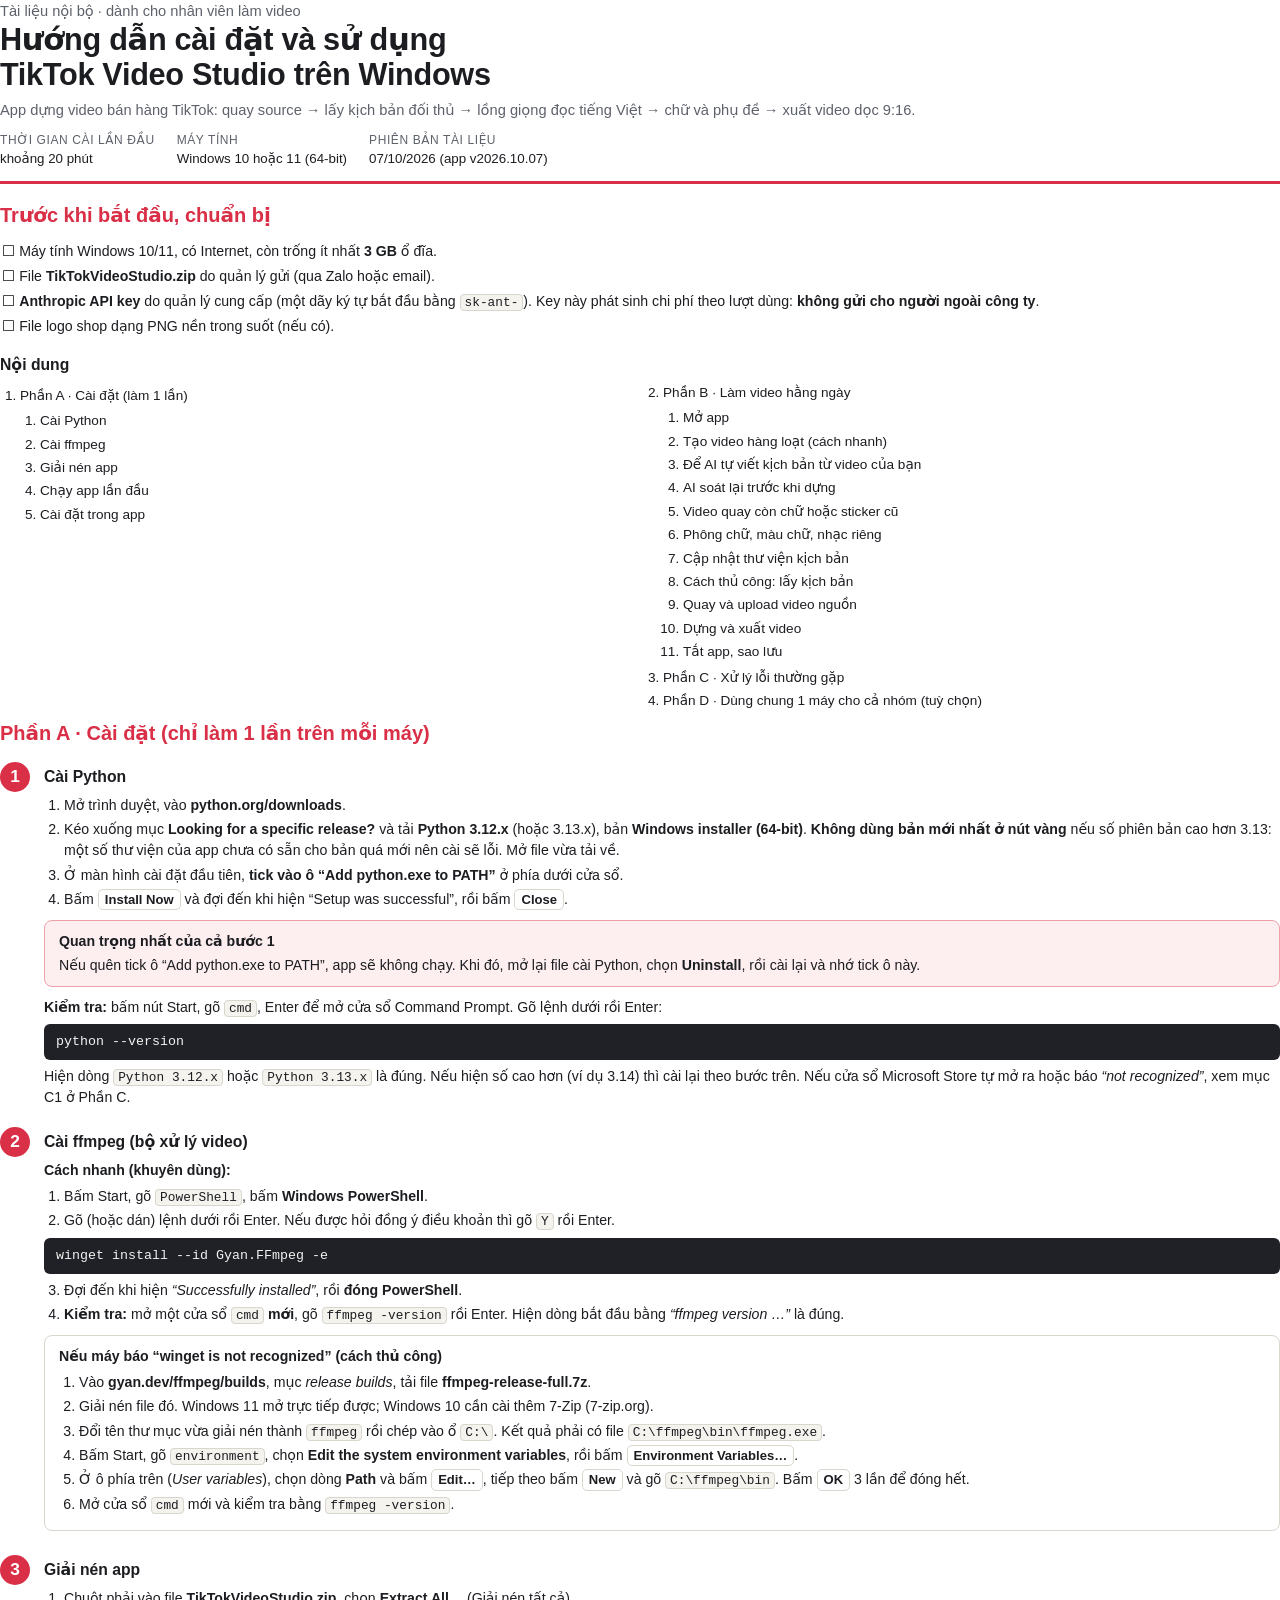
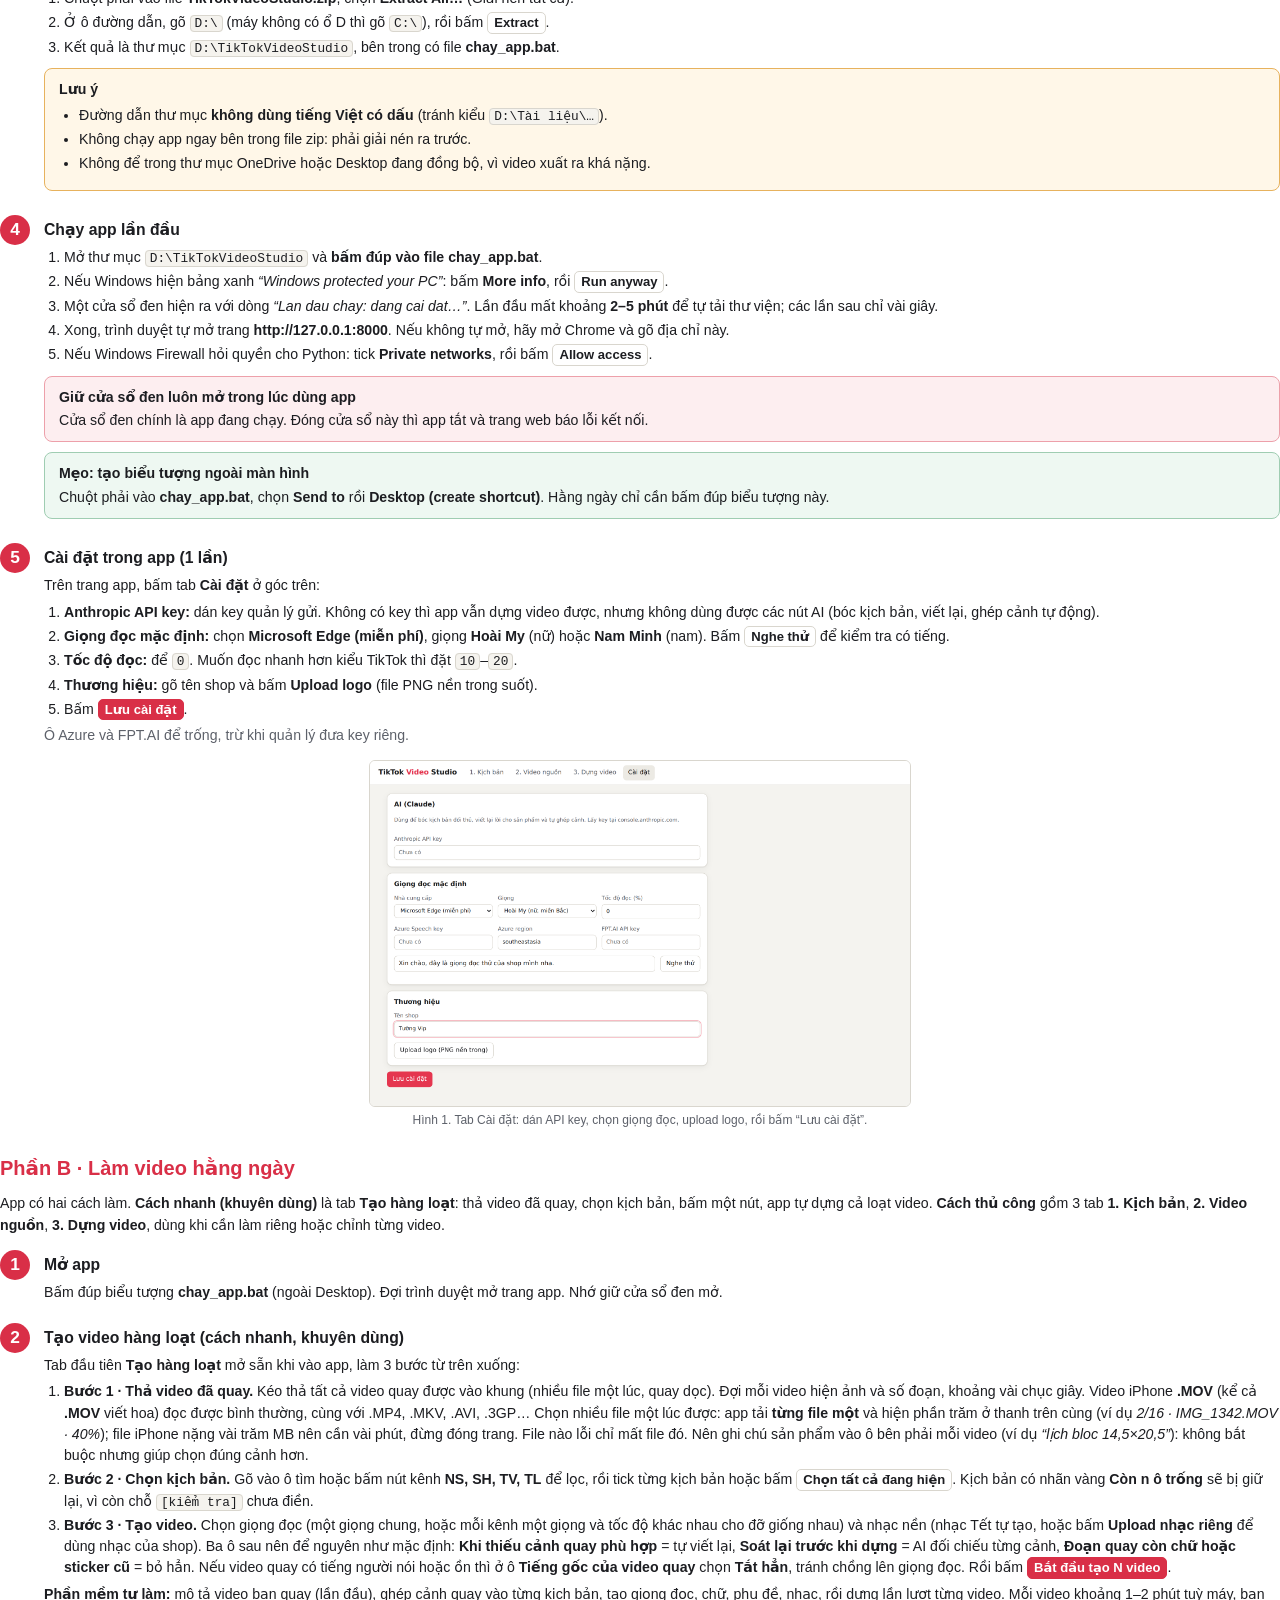
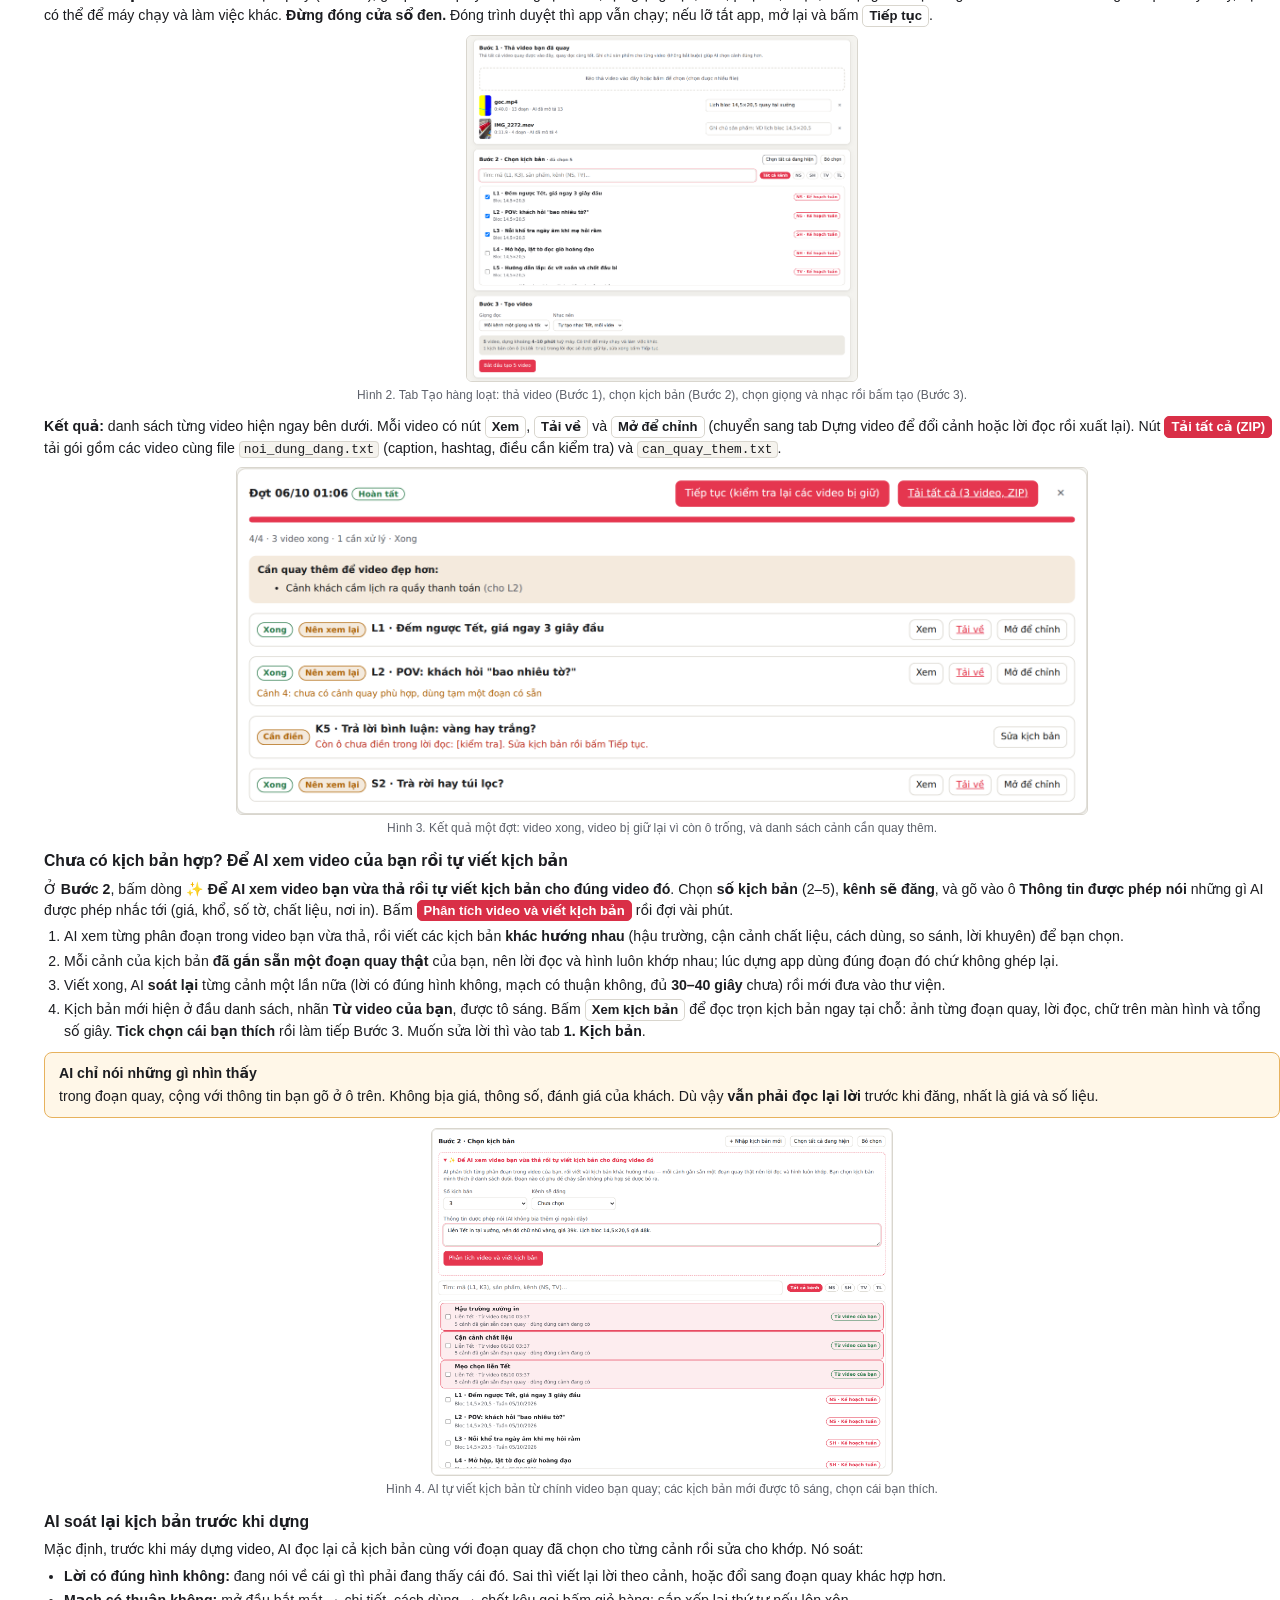
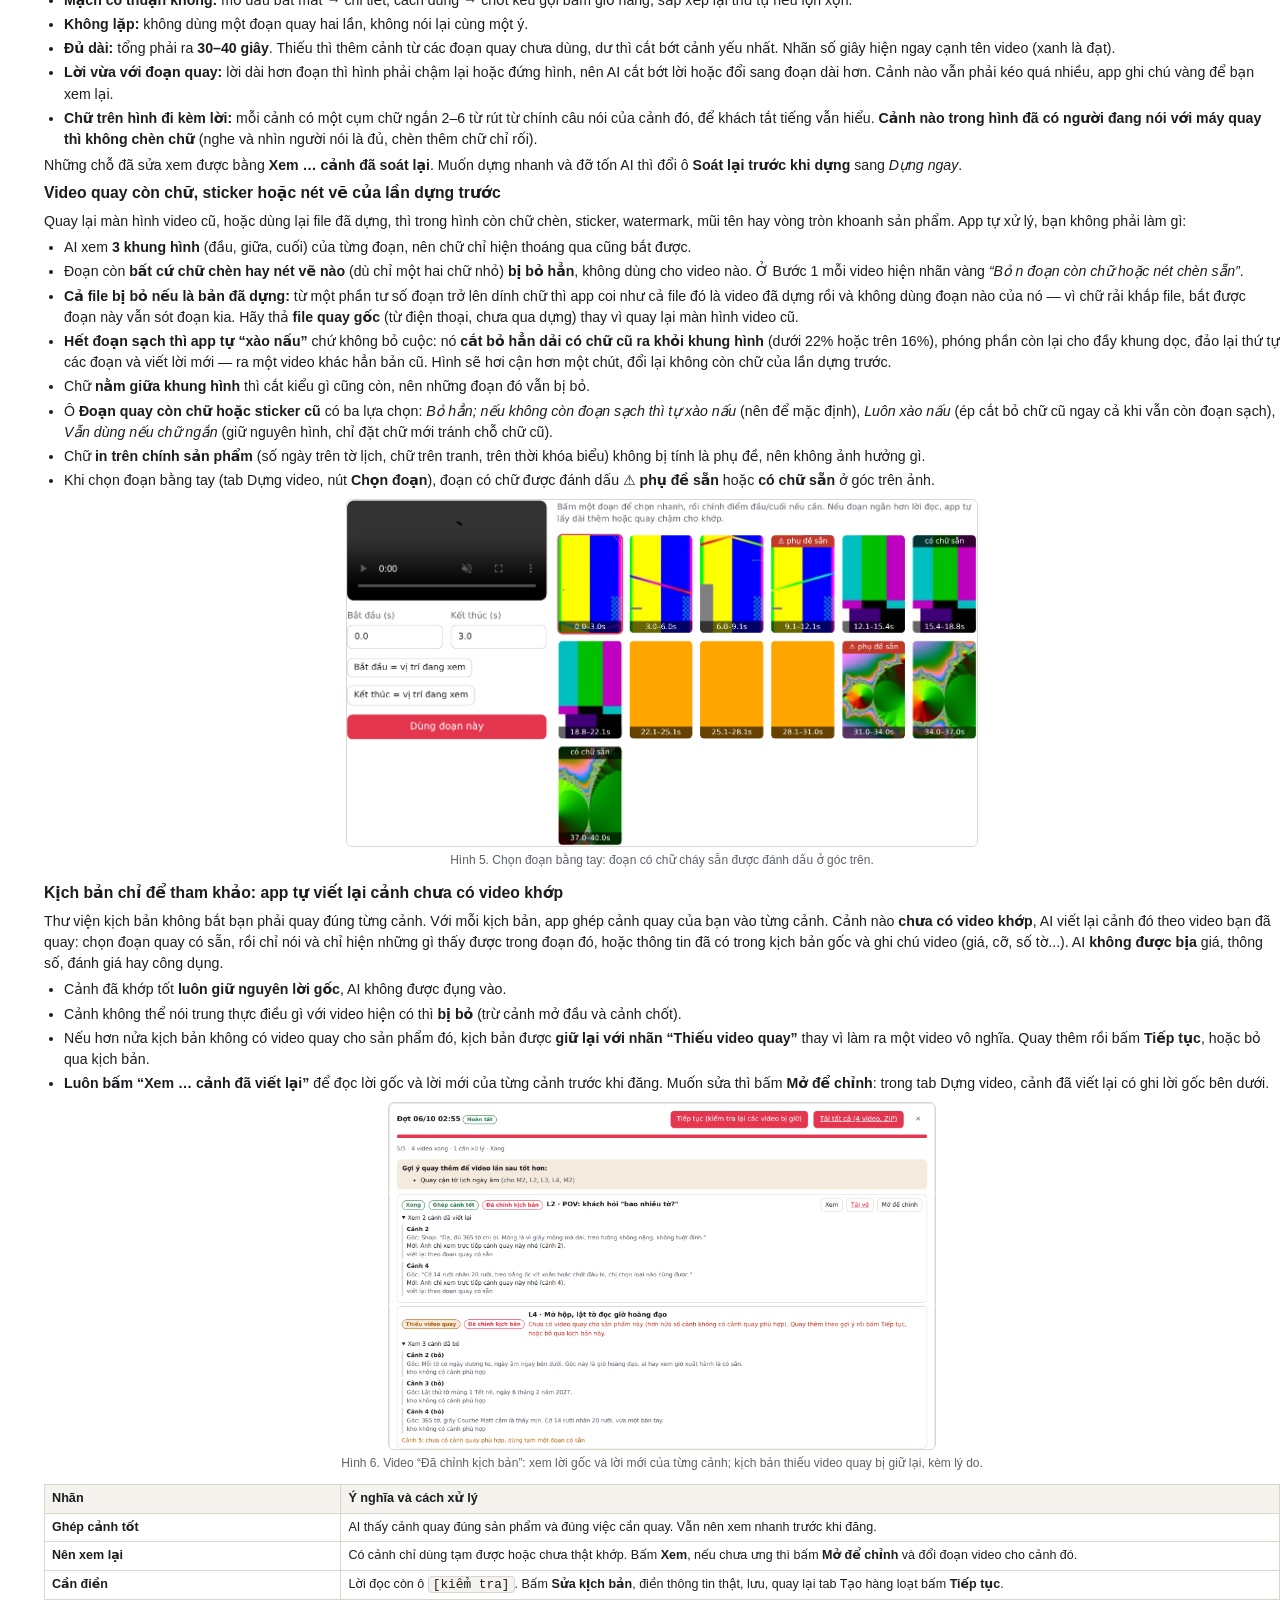
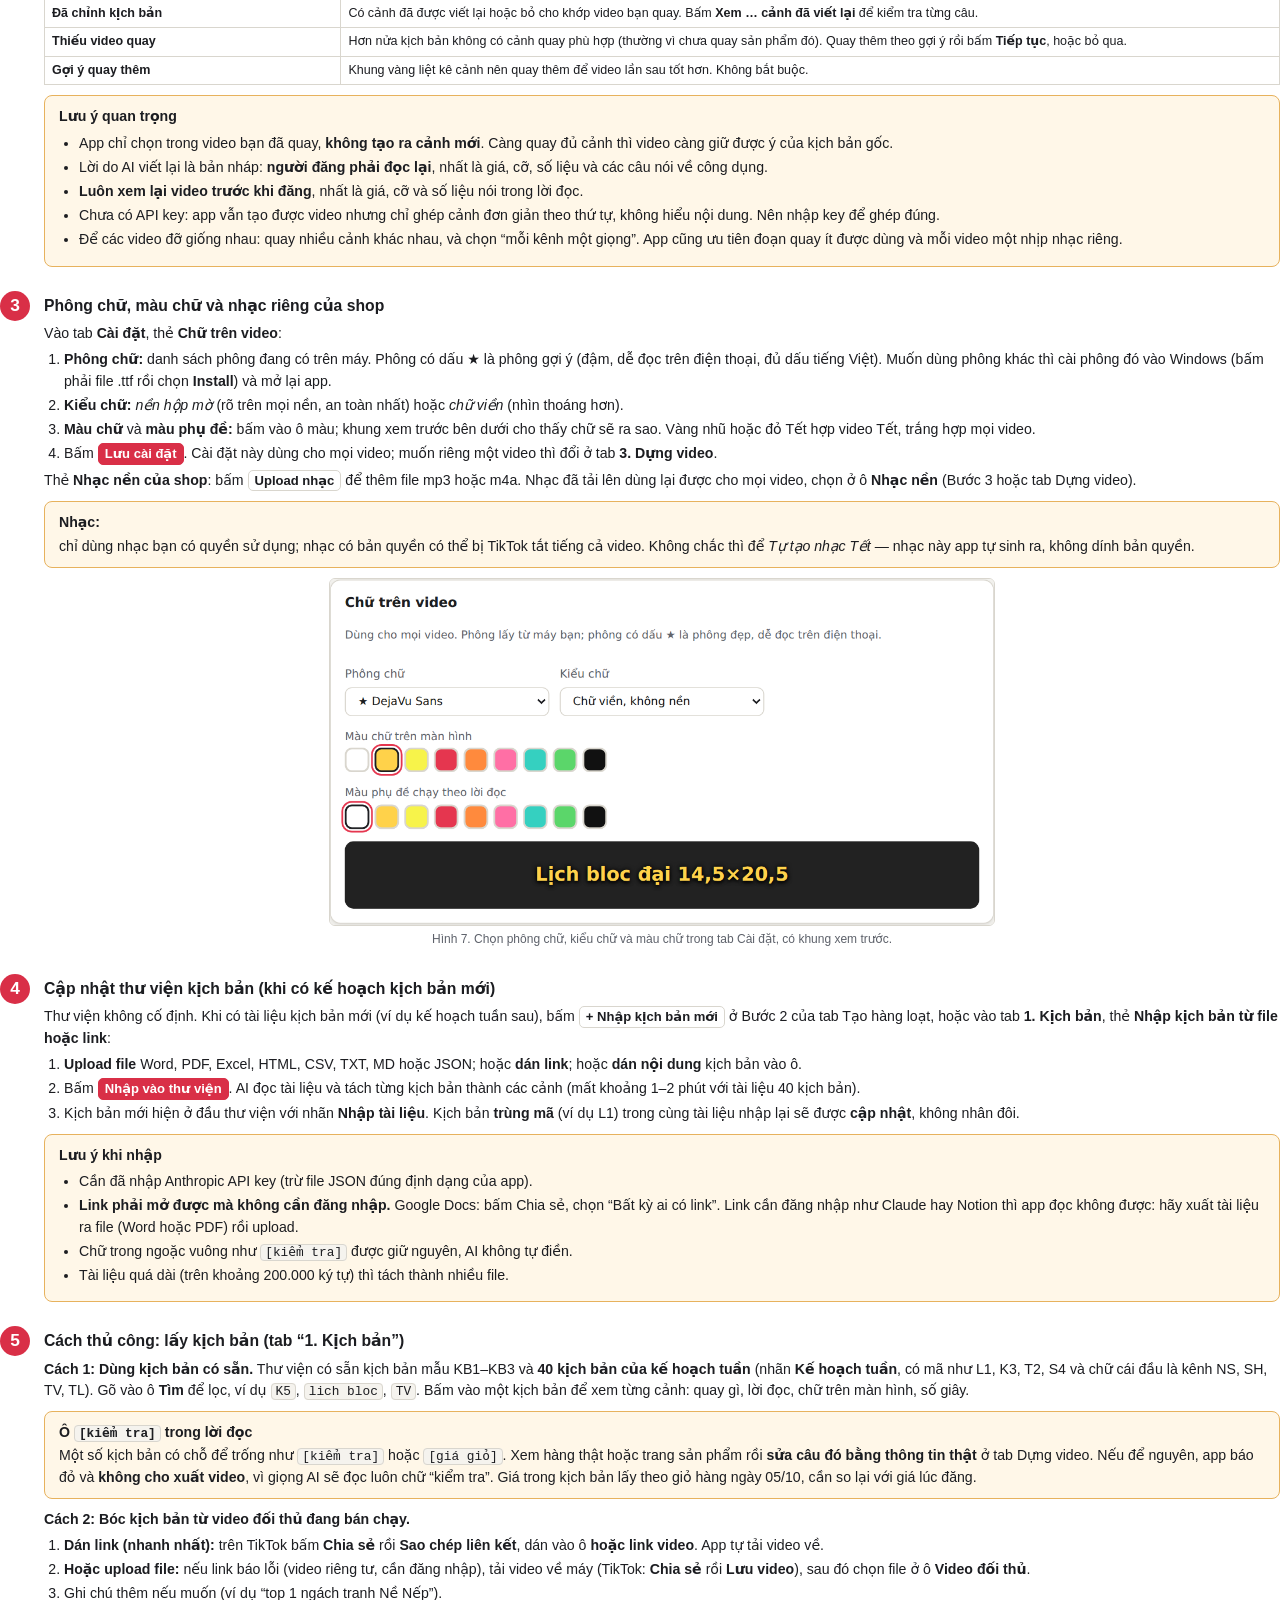
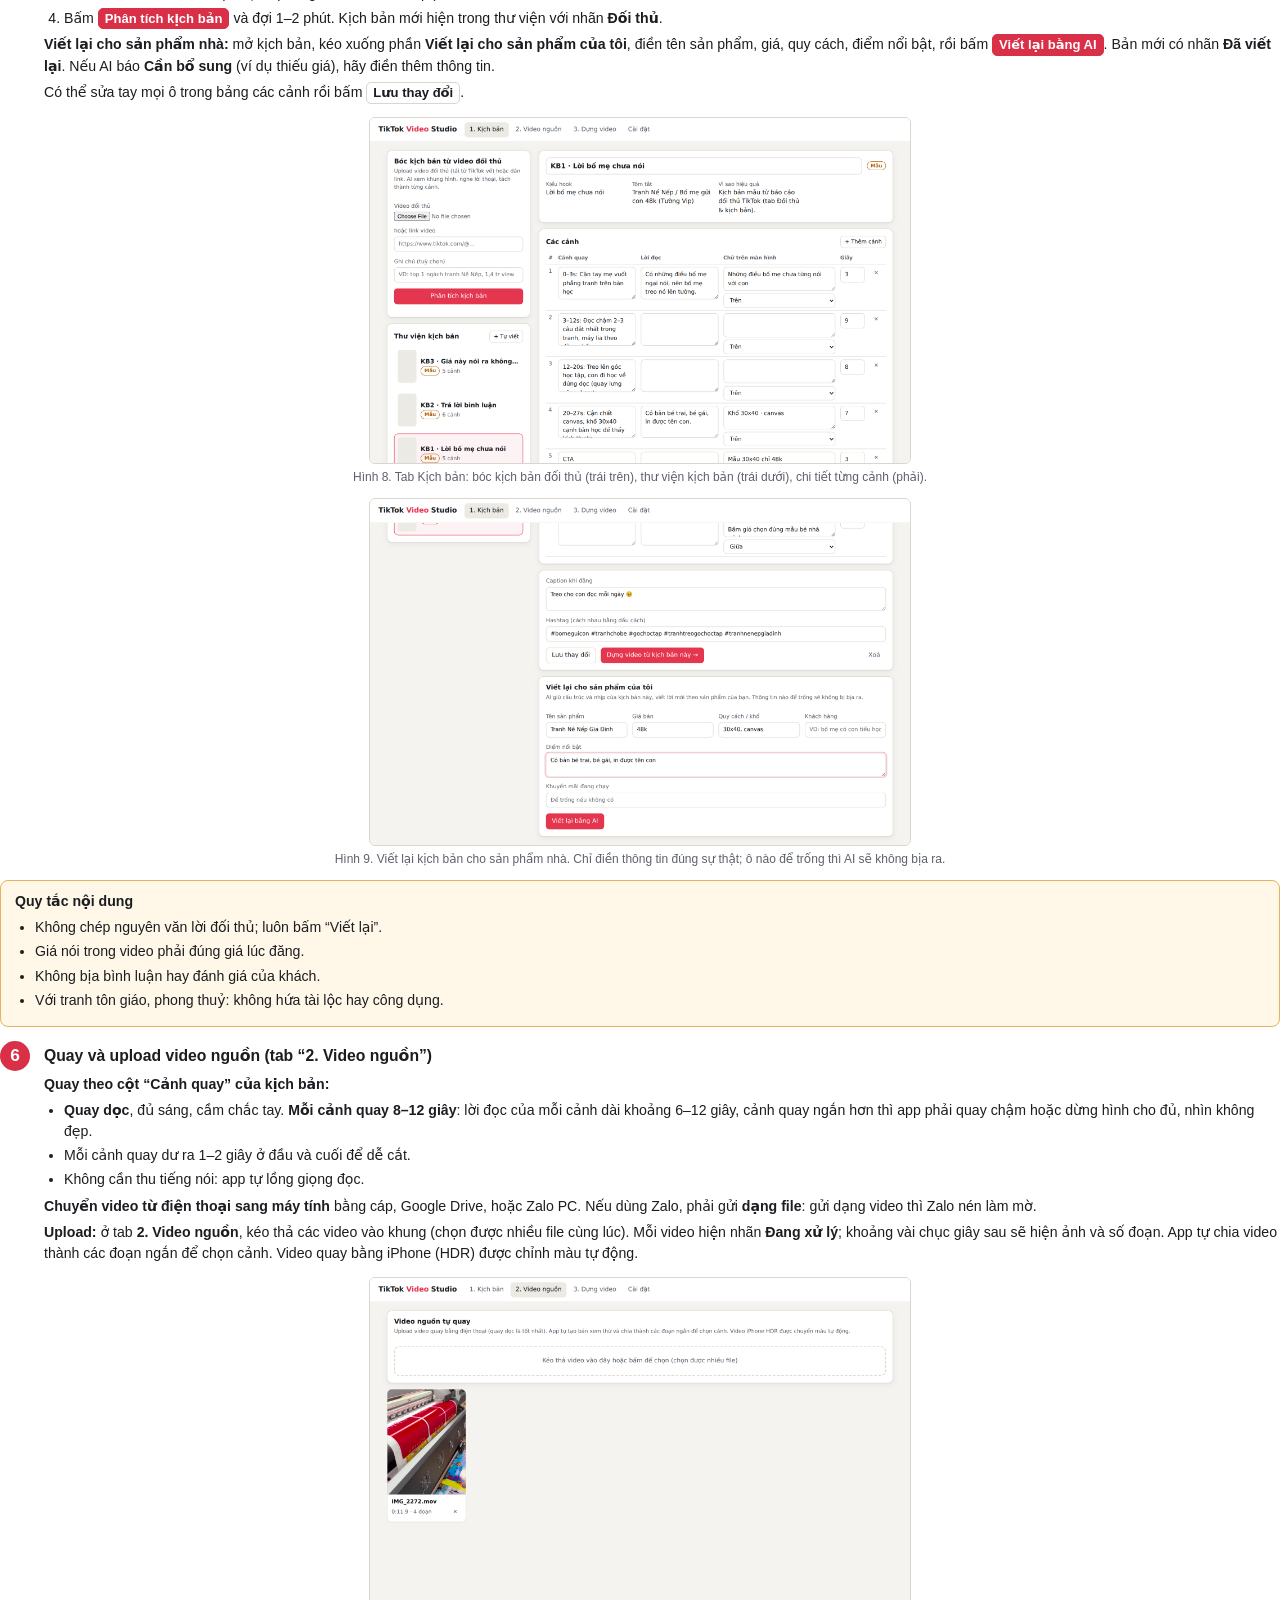
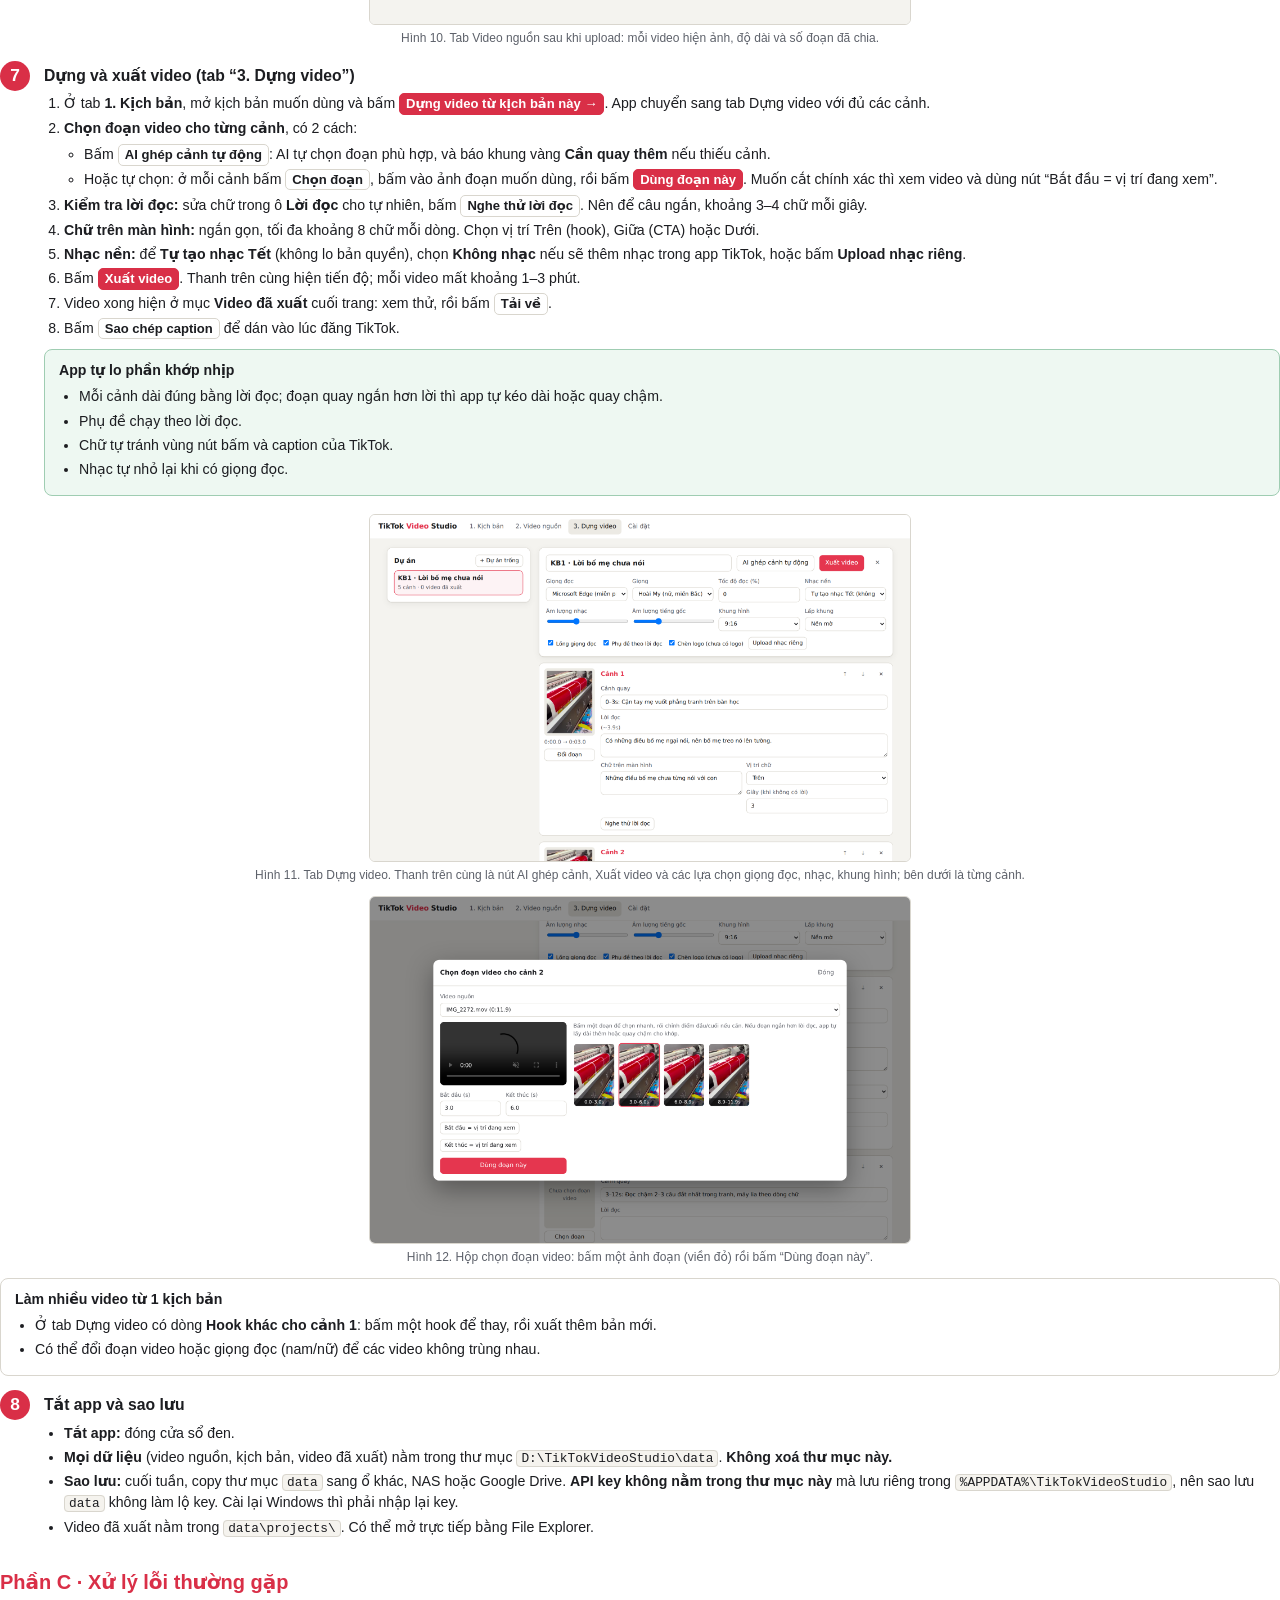
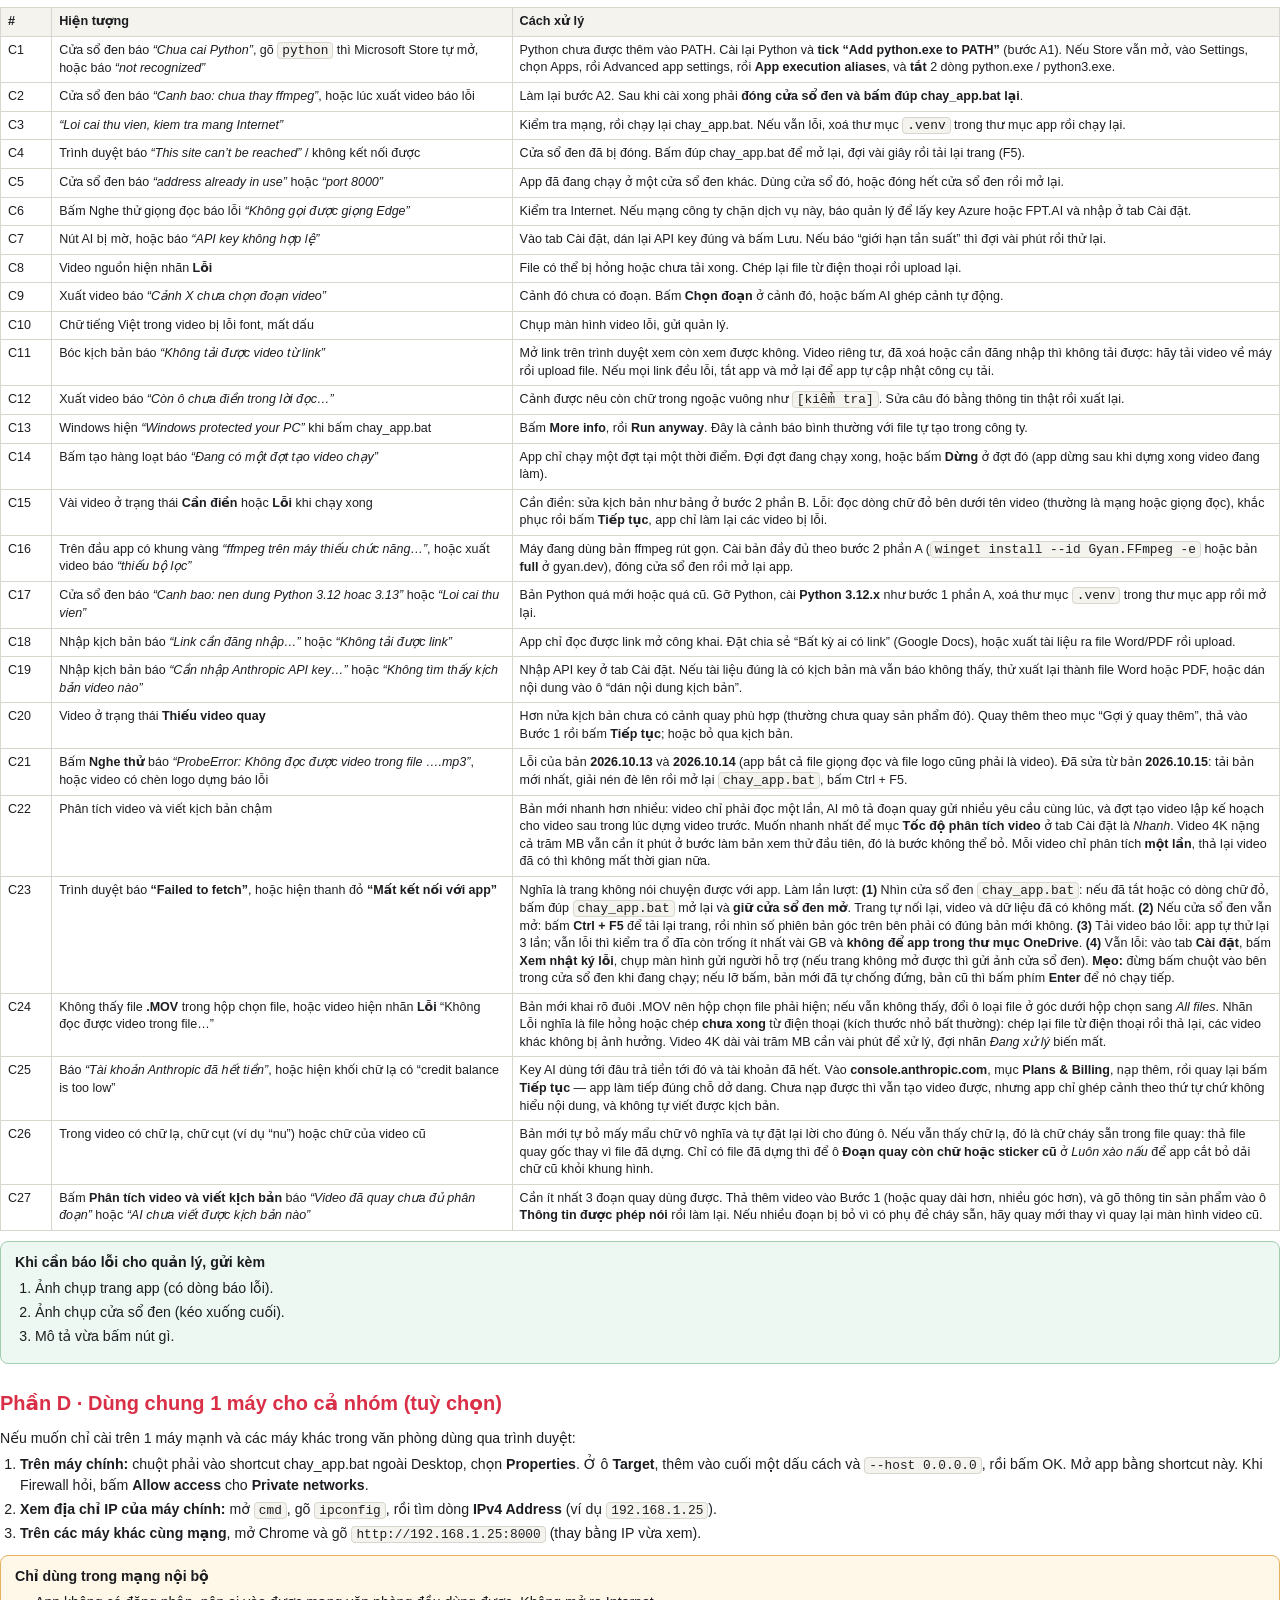
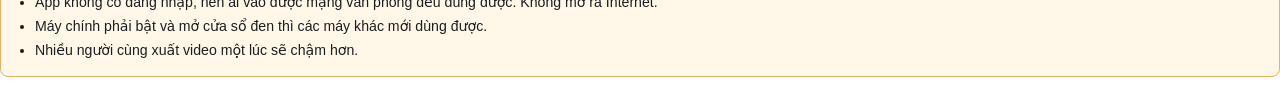
<file: docs/huong_dan_windows/huong_dan.html>
<!doctype html>
<html lang="vi">
<head>
<meta charset="utf-8">
<title>Hướng dẫn cài đặt TikTok Video Studio trên Windows</title>
<style>
  @page { size: A4; margin: 16mm 15mm 18mm; }
  :root { --ink: #1c1d21; --mu: #5d616a; --ac: #d92f47; --bd: #d9d6ce; --soft: #f5f3ee; --ok: #2f7d4f; --wn: #9a5a07; }
  * { box-sizing: border-box; }
  body { font-family: "Liberation Sans", "DejaVu Sans", Arial, sans-serif; color: var(--ink); font-size: 10.6pt; line-height: 1.5; margin: 0; }
  h1 { font-size: 23pt; line-height: 1.15; margin: 0 0 6px; letter-spacing: -.01em; }
  h2 { font-size: 15pt; margin: 0 0 10px; padding-top: 2px; color: var(--ac); break-after: avoid; }
  h3 { font-size: 11.8pt; margin: 16px 0 6px; break-after: avoid; }
  p { margin: 5px 0; }
  ul, ol { margin: 5px 0; padding-left: 20px; }
  li { margin: 3px 0; }
  code, .k { font-family: "Liberation Mono", "DejaVu Sans Mono", monospace; font-size: 9.6pt; background: var(--soft); border: 1px solid var(--bd); border-radius: 4px; padding: 0 4px; white-space: nowrap; }
  pre { font-family: "Liberation Mono", "DejaVu Sans Mono", monospace; font-size: 10pt; background: #1f2126; color: #f2f2f2; border-radius: 6px; padding: 8px 12px; margin: 6px 0; white-space: pre-wrap; }
  .page-break { break-before: page; }
  .cover { border-bottom: 3px solid var(--ac); padding-bottom: 12px; margin-bottom: 14px; }
  .sub { color: var(--mu); font-size: 11pt; }
  .meta { display: flex; gap: 22px; flex-wrap: wrap; margin-top: 10px; font-size: 10pt; }
  .meta b { display: block; font-size: 9pt; color: var(--mu); font-weight: normal; text-transform: uppercase; letter-spacing: .05em; }
  .box { border: 1px solid var(--bd); border-radius: 8px; padding: 10px 14px; margin: 10px 0; break-inside: avoid; }
  .box.warn { border-color: #e7b25d; background: #fff7e8; }
  .box.tip { border-color: #9fcdb2; background: #eef8f2; }
  .box.stop { border-color: #eda0aa; background: #fdeef0; }
  .box > b:first-child { display: block; margin-bottom: 2px; }
  .step { display: grid; grid-template-columns: 34px 1fr; gap: 10px; margin: 14px 0 8px; break-inside: avoid-page; }
  .num { width: 30px; height: 30px; border-radius: 50%; background: var(--ac); color: #fff; font-weight: bold; font-size: 13pt; display: grid; place-items: center; }
  .step h3 { margin-top: 3px; }
  figure { margin: 8px 0 12px; break-inside: avoid; }
  figure img { display: block; width: auto; max-width: 100%; max-height: 92mm; margin: 0 auto; border: 1px solid var(--bd); border-radius: 6px; }
  figcaption { text-align: center; }
  figcaption { font-size: 9pt; color: var(--mu); margin-top: 4px; }
  table { width: 100%; border-collapse: collapse; margin: 8px 0; font-size: 9.4pt; line-height: 1.4; }
  td, th { padding: 5px 7px !important; }
  th, td { border: 1px solid var(--bd); padding: 6px 8px; text-align: left; vertical-align: top; }
  th { background: var(--soft); font-size: 9.5pt; }
  tr { break-inside: avoid; }
  .check li { list-style: none; margin-left: -18px; }
  .check li::before { content: "☐  "; font-size: 11pt; }
  .toc { columns: 2; column-gap: 26px; font-size: 10.2pt; }
  .toc li { break-inside: avoid; }
  .btn { display: inline-block; border: 1px solid var(--bd); border-radius: 5px; padding: 0 6px; background: #fff; font-weight: bold; font-size: 9.8pt; white-space: nowrap; }
  .btn.red { background: var(--ac); border-color: var(--ac); color: #fff; }
  .muted { color: var(--mu); }
</style>
</head>
<body>

<div class="cover">
  <div class="sub">Tài liệu nội bộ · dành cho nhân viên làm video</div>
  <h1>Hướng dẫn cài đặt và sử dụng<br>TikTok Video Studio trên Windows</h1>
  <p class="sub">App dựng video bán hàng TikTok: quay source → lấy kịch bản đối thủ → lồng giọng đọc tiếng Việt → chữ và phụ đề → xuất video dọc 9:16.</p>
  <div class="meta">
    <div><b>Thời gian cài lần đầu</b>khoảng 20 phút</div>
    <div><b>Máy tính</b>Windows 10 hoặc 11 (64-bit)</div>
    <div><b>Phiên bản tài liệu</b>07/10/2026 (app v2026.10.07)</div>
  </div>
</div>

<h2>Trước khi bắt đầu, chuẩn bị</h2>
<ul class="check">
  <li>Máy tính Windows 10/11, có Internet, còn trống ít nhất <b>3 GB</b> ổ đĩa.</li>
  <li>File <b>TikTokVideoStudio.zip</b> do quản lý gửi (qua Zalo hoặc email).</li>
  <li><b>Anthropic API key</b> do quản lý cung cấp (một dãy ký tự bắt đầu bằng <code>sk-ant-</code>). Key này phát sinh chi phí theo lượt dùng: <b>không gửi cho người ngoài công ty</b>.</li>
  <li>File logo shop dạng PNG nền trong suốt (nếu có).</li>
</ul>

<h3>Nội dung</h3>
<ol class="toc">
  <li>Phần A · Cài đặt (làm 1 lần)
    <ol><li>Cài Python</li><li>Cài ffmpeg</li><li>Giải nén app</li><li>Chạy app lần đầu</li><li>Cài đặt trong app</li></ol></li>
  <li>Phần B · Làm video hằng ngày
    <ol><li>Mở app</li><li>Tạo video hàng loạt (cách nhanh)</li><li>Để AI tự viết kịch bản từ video của bạn</li><li>AI soát lại trước khi dựng</li><li>Video quay còn chữ hoặc sticker cũ</li><li>Phông chữ, màu chữ, nhạc riêng</li><li>Cập nhật thư viện kịch bản</li><li>Cách thủ công: lấy kịch bản</li><li>Quay và upload video nguồn</li><li>Dựng và xuất video</li><li>Tắt app, sao lưu</li></ol></li>
  <li>Phần C · Xử lý lỗi thường gặp</li>
  <li>Phần D · Dùng chung 1 máy cho cả nhóm (tuỳ chọn)</li>
</ol>

<!-- ================= PHẦN A ================= -->
<div class="page-break"></div>
<h2>Phần A · Cài đặt (chỉ làm 1 lần trên mỗi máy)</h2>

<div class="step"><div class="num">1</div><div>
  <h3>Cài Python</h3>
  <ol>
    <li>Mở trình duyệt, vào <b>python.org/downloads</b>.</li>
    <li>Kéo xuống mục <b>Looking for a specific release?</b> và tải <b>Python 3.12.x</b> (hoặc 3.13.x), bản <b>Windows installer (64-bit)</b>. <b>Không dùng bản mới nhất ở nút vàng</b> nếu số phiên bản cao hơn 3.13: một số thư viện của app chưa có sẵn cho bản quá mới nên cài sẽ lỗi. Mở file vừa tải về.</li>
    <li>Ở màn hình cài đặt đầu tiên, <b>tick vào ô “Add python.exe to PATH”</b> ở phía dưới cửa sổ.</li>
    <li>Bấm <span class="btn">Install Now</span> và đợi đến khi hiện “Setup was successful”, rồi bấm <span class="btn">Close</span>.</li>
  </ol>
  <div class="box stop"><b>Quan trọng nhất của cả bước 1</b>Nếu quên tick ô “Add python.exe to PATH”, app sẽ không chạy. Khi đó, mở lại file cài Python, chọn <b>Uninstall</b>, rồi cài lại và nhớ tick ô này.</div>
  <p><b>Kiểm tra:</b> bấm nút Start, gõ <code>cmd</code>, Enter để mở cửa sổ Command Prompt. Gõ lệnh dưới rồi Enter:</p>
  <pre>python --version</pre>
  <p>Hiện dòng <code>Python 3.12.x</code> hoặc <code>Python 3.13.x</code> là đúng. Nếu hiện số cao hơn (ví dụ 3.14) thì cài lại theo bước trên. Nếu cửa sổ Microsoft Store tự mở ra hoặc báo <i>“not recognized”</i>, xem mục C1 ở Phần C.</p>
</div></div>

<div class="step"><div class="num">2</div><div>
  <h3>Cài ffmpeg (bộ xử lý video)</h3>
  <p><b>Cách nhanh (khuyên dùng):</b></p>
  <ol>
    <li>Bấm Start, gõ <code>PowerShell</code>, bấm <b>Windows PowerShell</b>.</li>
    <li>Gõ (hoặc dán) lệnh dưới rồi Enter. Nếu được hỏi đồng ý điều khoản thì gõ <code>Y</code> rồi Enter.</li>
  </ol>
  <pre>winget install --id Gyan.FFmpeg -e</pre>
  <ol start="3">
    <li>Đợi đến khi hiện <i>“Successfully installed”</i>, rồi <b>đóng PowerShell</b>.</li>
    <li><b>Kiểm tra:</b> mở một cửa sổ <code>cmd</code> <b>mới</b>, gõ <code>ffmpeg -version</code> rồi Enter. Hiện dòng bắt đầu bằng <i>“ffmpeg version …”</i> là đúng.</li>
  </ol>
  <div class="box"><b>Nếu máy báo “winget is not recognized” (cách thủ công)</b>
    <ol>
      <li>Vào <b>gyan.dev/ffmpeg/builds</b>, mục <i>release builds</i>, tải file <b>ffmpeg-release-full.7z</b>.</li>
      <li>Giải nén file đó. Windows 11 mở trực tiếp được; Windows 10 cần cài thêm 7-Zip (7-zip.org).</li>
      <li>Đổi tên thư mục vừa giải nén thành <code>ffmpeg</code> rồi chép vào ổ <code>C:\</code>. Kết quả phải có file <code>C:\ffmpeg\bin\ffmpeg.exe</code>.</li>
      <li>Bấm Start, gõ <code>environment</code>, chọn <b>Edit the system environment variables</b>, rồi bấm <span class="btn">Environment Variables…</span>.</li>
      <li>Ở ô phía trên (<i>User variables</i>), chọn dòng <b>Path</b> và bấm <span class="btn">Edit…</span>, tiếp theo bấm <span class="btn">New</span> và gõ <code>C:\ffmpeg\bin</code>. Bấm <span class="btn">OK</span> 3 lần để đóng hết.</li>
      <li>Mở cửa sổ <code>cmd</code> mới và kiểm tra bằng <code>ffmpeg -version</code>.</li>
    </ol></div>
</div></div>

<div class="step"><div class="num">3</div><div>
  <h3>Giải nén app</h3>
  <ol>
    <li>Chuột phải vào file <b>TikTokVideoStudio.zip</b>, chọn <b>Extract All…</b> (Giải nén tất cả).</li>
    <li>Ở ô đường dẫn, gõ <code>D:\</code> (máy không có ổ D thì gõ <code>C:\</code>), rồi bấm <span class="btn">Extract</span>.</li>
    <li>Kết quả là thư mục <code>D:\TikTokVideoStudio</code>, bên trong có file <b>chay_app.bat</b>.</li>
  </ol>
  <div class="box warn"><b>Lưu ý</b>
    <ul>
      <li>Đường dẫn thư mục <b>không dùng tiếng Việt có dấu</b> (tránh kiểu <code>D:\Tài liệu\…</code>).</li>
      <li>Không chạy app ngay bên trong file zip: phải giải nén ra trước.</li>
      <li>Không để trong thư mục OneDrive hoặc Desktop đang đồng bộ, vì video xuất ra khá nặng.</li>
    </ul></div>
</div></div>

<div class="step"><div class="num">4</div><div>
  <h3>Chạy app lần đầu</h3>
  <ol>
    <li>Mở thư mục <code>D:\TikTokVideoStudio</code> và <b>bấm đúp vào file chay_app.bat</b>.</li>
    <li>Nếu Windows hiện bảng xanh <i>“Windows protected your PC”</i>: bấm <b>More info</b>, rồi <span class="btn">Run anyway</span>.</li>
    <li>Một cửa sổ đen hiện ra với dòng <i>“Lan dau chay: dang cai dat…”</i>. Lần đầu mất khoảng <b>2–5 phút</b> để tự tải thư viện; các lần sau chỉ vài giây.</li>
    <li>Xong, trình duyệt tự mở trang <b>http://127.0.0.1:8000</b>. Nếu không tự mở, hãy mở Chrome và gõ địa chỉ này.</li>
    <li>Nếu Windows Firewall hỏi quyền cho Python: tick <b>Private networks</b>, rồi bấm <span class="btn">Allow access</span>.</li>
  </ol>
  <div class="box stop"><b>Giữ cửa sổ đen luôn mở trong lúc dùng app</b>Cửa sổ đen chính là app đang chạy. Đóng cửa sổ này thì app tắt và trang web báo lỗi kết nối.</div>
  <div class="box tip"><b>Mẹo: tạo biểu tượng ngoài màn hình</b>Chuột phải vào <b>chay_app.bat</b>, chọn <b>Send to</b> rồi <b>Desktop (create shortcut)</b>. Hằng ngày chỉ cần bấm đúp biểu tượng này.</div>
</div></div>

<div class="step"><div class="num">5</div><div>
  <h3>Cài đặt trong app (1 lần)</h3>
  <p>Trên trang app, bấm tab <b>Cài đặt</b> ở góc trên:</p>
  <ol>
    <li><b>Anthropic API key:</b> dán key quản lý gửi. Không có key thì app vẫn dựng video được, nhưng không dùng được các nút AI (bóc kịch bản, viết lại, ghép cảnh tự động).</li>
    <li><b>Giọng đọc mặc định:</b> chọn <b>Microsoft Edge (miễn phí)</b>, giọng <b>Hoài My</b> (nữ) hoặc <b>Nam Minh</b> (nam). Bấm <span class="btn">Nghe thử</span> để kiểm tra có tiếng.</li>
    <li><b>Tốc độ đọc:</b> để <code>0</code>. Muốn đọc nhanh hơn kiểu TikTok thì đặt <code>10</code>–<code>20</code>.</li>
    <li><b>Thương hiệu:</b> gõ tên shop và bấm <b>Upload logo</b> (file PNG nền trong suốt).</li>
    <li>Bấm <span class="btn red">Lưu cài đặt</span>.</li>
  </ol>
  <p class="muted">Ô Azure và FPT.AI để trống, trừ khi quản lý đưa key riêng.</p>
</div></div>
<figure><img src="s_settings.png" alt=""><figcaption>Hình 1. Tab Cài đặt: dán API key, chọn giọng đọc, upload logo, rồi bấm “Lưu cài đặt”.</figcaption></figure>

<!-- ================= PHẦN B ================= -->
<h2 style="margin-top:22px">Phần B · Làm video hằng ngày</h2>
<p>App có hai cách làm. <b>Cách nhanh (khuyên dùng)</b> là tab <b>Tạo hàng loạt</b>: thả video đã quay, chọn kịch bản, bấm một nút, app tự dựng cả loạt video. <b>Cách thủ công</b> gồm 3 tab <b>1. Kịch bản</b>, <b>2. Video nguồn</b>, <b>3. Dựng video</b>, dùng khi cần làm riêng hoặc chỉnh từng video.</p>

<div class="step"><div class="num">1</div><div>
  <h3>Mở app</h3>
  <p>Bấm đúp biểu tượng <b>chay_app.bat</b> (ngoài Desktop). Đợi trình duyệt mở trang app. Nhớ giữ cửa sổ đen mở.</p>
</div></div>

<div class="step"><div class="num">2</div><div>
  <h3>Tạo video hàng loạt (cách nhanh, khuyên dùng)</h3>
  <p>Tab đầu tiên <b>Tạo hàng loạt</b> mở sẵn khi vào app, làm 3 bước từ trên xuống:</p>
  <ol>
    <li><b>Bước 1 · Thả video đã quay.</b> Kéo thả tất cả video quay được vào khung (nhiều file một lúc, quay dọc). Đợi mỗi video hiện ảnh và số đoạn, khoảng vài chục giây. Video iPhone <b>.MOV</b> (kể cả <b>.MOV</b> viết hoa) đọc được bình thường, cùng với .MP4, .MKV, .AVI, .3GP… Chọn nhiều file một lúc được: app tải <b>từng file một</b> và hiện phần trăm ở thanh trên cùng (ví dụ <i>2/16 · IMG_1342.MOV · 40%</i>); file iPhone nặng vài trăm MB nên cần vài phút, đừng đóng trang. File nào lỗi chỉ mất file đó. Nên ghi chú sản phẩm vào ô bên phải mỗi video (ví dụ <i>“lịch bloc 14,5×20,5”</i>): không bắt buộc nhưng giúp chọn đúng cảnh hơn.</li>
    <li><b>Bước 2 · Chọn kịch bản.</b> Gõ vào ô tìm hoặc bấm nút kênh <b>NS, SH, TV, TL</b> để lọc, rồi tick từng kịch bản hoặc bấm <span class="btn">Chọn tất cả đang hiện</span>. Kịch bản có nhãn vàng <b>Còn n ô trống</b> sẽ bị giữ lại, vì còn chỗ <code>[kiểm tra]</code> chưa điền.</li>
    <li><b>Bước 3 · Tạo video.</b> Chọn giọng đọc (một giọng chung, hoặc mỗi kênh một giọng và tốc độ khác nhau cho đỡ giống nhau) và nhạc nền (nhạc Tết tự tạo, hoặc bấm <b>Upload nhạc riêng</b> để dùng nhạc của shop). Ba ô sau nên để nguyên như mặc định: <b>Khi thiếu cảnh quay phù hợp</b> = tự viết lại, <b>Soát lại trước khi dựng</b> = AI đối chiếu từng cảnh, <b>Đoạn quay còn chữ hoặc sticker cũ</b> = bỏ hẳn. Nếu video quay có tiếng người nói hoặc ồn thì ở ô <b>Tiếng gốc của video quay</b> chọn <b>Tắt hẳn</b>, tránh chồng lên giọng đọc. Rồi bấm <span class="btn red">Bắt đầu tạo N video</span>.</li>
  </ol>
  <p><b>Phần mềm tự làm:</b> mô tả video bạn quay (lần đầu), ghép cảnh quay vào từng kịch bản, tạo giọng đọc, chữ, phụ đề, nhạc, rồi dựng lần lượt từng video. Mỗi video khoảng 1–2 phút tuỳ máy, bạn có thể để máy chạy và làm việc khác. <b>Đừng đóng cửa sổ đen.</b> Đóng trình duyệt thì app vẫn chạy; nếu lỡ tắt app, mở lại và bấm <span class="btn">Tiếp tục</span>.</p>
<figure><img src="s_batch_setup.png" alt=""><figcaption>Hình 2. Tab Tạo hàng loạt: thả video (Bước 1), chọn kịch bản (Bước 2), chọn giọng và nhạc rồi bấm tạo (Bước 3).</figcaption></figure>
<p><b>Kết quả:</b> danh sách từng video hiện ngay bên dưới. Mỗi video có nút <span class="btn">Xem</span>, <span class="btn">Tải về</span> và <span class="btn">Mở để chỉnh</span> (chuyển sang tab Dựng video để đổi cảnh hoặc lời đọc rồi xuất lại). Nút <span class="btn red">Tải tất cả (ZIP)</span> tải gói gồm các video cùng file <code>noi_dung_dang.txt</code> (caption, hashtag, điều cần kiểm tra) và <code>can_quay_them.txt</code>.</p>
<figure><img src="s_batch_run.png" alt=""><figcaption>Hình 3. Kết quả một đợt: video xong, video bị giữ lại vì còn ô trống, và danh sách cảnh cần quay thêm.</figcaption></figure>
<h3>Chưa có kịch bản hợp? Để AI xem video của bạn rồi tự viết kịch bản</h3>
<p>Ở <b>Bước 2</b>, bấm dòng <b>✨ Để AI xem video bạn vừa thả rồi tự viết kịch bản cho đúng video đó</b>. Chọn <b>số kịch bản</b> (2–5), <b>kênh sẽ đăng</b>, và gõ vào ô <b>Thông tin được phép nói</b> những gì AI được phép nhắc tới (giá, khổ, số tờ, chất liệu, nơi in). Bấm <span class="btn red">Phân tích video và viết kịch bản</span> rồi đợi vài phút.</p>
<ol>
  <li>AI xem từng phân đoạn trong video bạn vừa thả, rồi viết các kịch bản <b>khác hướng nhau</b> (hậu trường, cận cảnh chất liệu, cách dùng, so sánh, lời khuyên) để bạn chọn.</li>
  <li>Mỗi cảnh của kịch bản <b>đã gắn sẵn một đoạn quay thật</b> của bạn, nên lời đọc và hình luôn khớp nhau; lúc dựng app dùng đúng đoạn đó chứ không ghép lại.</li>
  <li>Viết xong, AI <b>soát lại</b> từng cảnh một lần nữa (lời có đúng hình không, mạch có thuận không, đủ <b>30–40 giây</b> chưa) rồi mới đưa vào thư viện.</li>
  <li>Kịch bản mới hiện ở đầu danh sách, nhãn <b>Từ video của bạn</b>, được tô sáng. Bấm <span class="btn">Xem kịch bản</span> để đọc trọn kịch bản ngay tại chỗ: ảnh từng đoạn quay, lời đọc, chữ trên màn hình và tổng số giây. <b>Tick chọn cái bạn thích</b> rồi làm tiếp Bước 3. Muốn sửa lời thì vào tab <b>1. Kịch bản</b>.</li>
</ol>
<div class="box warn"><b>AI chỉ nói những gì nhìn thấy</b> trong đoạn quay, cộng với thông tin bạn gõ ở ô trên. Không bịa giá, thông số, đánh giá của khách. Dù vậy <b>vẫn phải đọc lại lời</b> trước khi đăng, nhất là giá và số liệu.</div>
<figure><img src="s_batch_gen.png" alt=""><figcaption>Hình 4. AI tự viết kịch bản từ chính video bạn quay; các kịch bản mới được tô sáng, chọn cái bạn thích.</figcaption></figure>

<h3>AI soát lại kịch bản trước khi dựng</h3>
<p>Mặc định, trước khi máy dựng video, AI đọc lại cả kịch bản cùng với đoạn quay đã chọn cho từng cảnh rồi sửa cho khớp. Nó soát:</p>
<ul>
  <li><b>Lời có đúng hình không:</b> đang nói về cái gì thì phải đang thấy cái đó. Sai thì viết lại lời theo cảnh, hoặc đổi sang đoạn quay khác hợp hơn.</li>
  <li><b>Mạch có thuận không:</b> mở đầu bắt mắt → chi tiết, cách dùng → chốt kêu gọi bấm giỏ hàng; sắp xếp lại thứ tự nếu lộn xộn.</li>
  <li><b>Không lặp:</b> không dùng một đoạn quay hai lần, không nói lại cùng một ý.</li>
  <li><b>Đủ dài:</b> tổng phải ra <b>30–40 giây</b>. Thiếu thì thêm cảnh từ các đoạn quay chưa dùng, dư thì cắt bớt cảnh yếu nhất. Nhãn số giây hiện ngay cạnh tên video (xanh là đạt).</li>
  <li><b>Lời vừa với đoạn quay:</b> lời dài hơn đoạn thì hình phải chậm lại hoặc đứng hình, nên AI cắt bớt lời hoặc đổi sang đoạn dài hơn. Cảnh nào vẫn phải kéo quá nhiều, app ghi chú vàng để bạn xem lại.</li>
  <li><b>Chữ trên hình đi kèm lời:</b> mỗi cảnh có một cụm chữ ngắn 2–6 từ rút từ chính câu nói của cảnh đó, để khách tắt tiếng vẫn hiểu. <b>Cảnh nào trong hình đã có người đang nói với máy quay thì không chèn chữ</b> (nghe và nhìn người nói là đủ, chèn thêm chữ chỉ rối).</li>
</ul>
<p>Những chỗ đã sửa xem được bằng <b>Xem … cảnh đã soát lại</b>. Muốn dựng nhanh và đỡ tốn AI thì đổi ô <b>Soát lại trước khi dựng</b> sang <i>Dựng ngay</i>.</p>

<h3>Video quay còn chữ, sticker hoặc nét vẽ của lần dựng trước</h3>
<p>Quay lại màn hình video cũ, hoặc dùng lại file đã dựng, thì trong hình còn chữ chèn, sticker, watermark, mũi tên hay vòng tròn khoanh sản phẩm. App tự xử lý, bạn không phải làm gì:</p>
<ul>
  <li>AI xem <b>3 khung hình</b> (đầu, giữa, cuối) của từng đoạn, nên chữ chỉ hiện thoáng qua cũng bắt được.</li>
  <li>Đoạn còn <b>bất cứ chữ chèn hay nét vẽ nào</b> (dù chỉ một hai chữ nhỏ) <b>bị bỏ hẳn</b>, không dùng cho video nào. Ở Bước 1 mỗi video hiện nhãn vàng <i>“Bỏ n đoạn còn chữ hoặc nét chèn sẵn”</i>.</li>
  <li><b>Cả file bị bỏ nếu là bản đã dựng:</b> từ một phần tư số đoạn trở lên dính chữ thì app coi như cả file đó là video đã dựng rồi và không dùng đoạn nào của nó — vì chữ rải khắp file, bắt được đoạn này vẫn sót đoạn kia. Hãy thả <b>file quay gốc</b> (từ điện thoại, chưa qua dựng) thay vì quay lại màn hình video cũ.</li>
  <li><b>Hết đoạn sạch thì app tự “xào nấu”</b> chứ không bỏ cuộc: nó <b>cắt bỏ hẳn dải có chữ cũ ra khỏi khung hình</b> (dưới 22% hoặc trên 16%), phóng phần còn lại cho đầy khung dọc, đảo lại thứ tự các đoạn và viết lời mới — ra một video khác hẳn bản cũ. Hình sẽ hơi cận hơn một chút, đổi lại không còn chữ của lần dựng trước.</li>
  <li>Chữ <b>nằm giữa khung hình</b> thì cắt kiểu gì cũng còn, nên những đoạn đó vẫn bị bỏ.</li>
  <li>Ô <b>Đoạn quay còn chữ hoặc sticker cũ</b> có ba lựa chọn: <i>Bỏ hẳn; nếu không còn đoạn sạch thì tự xào nấu</i> (nên để mặc định), <i>Luôn xào nấu</i> (ép cắt bỏ chữ cũ ngay cả khi vẫn còn đoạn sạch), <i>Vẫn dùng nếu chữ ngắn</i> (giữ nguyên hình, chỉ đặt chữ mới tránh chỗ chữ cũ).</li>
  <li>Chữ <b>in trên chính sản phẩm</b> (số ngày trên tờ lịch, chữ trên tranh, trên thời khóa biểu) không bị tính là phụ đề, nên không ảnh hưởng gì.</li>
  <li>Khi chọn đoạn bằng tay (tab Dựng video, nút <b>Chọn đoạn</b>), đoạn có chữ được đánh dấu <b>⚠ phụ đề sẵn</b> hoặc <b>có chữ sẵn</b> ở góc trên ảnh.</li>
</ul>
<figure><img src="s_subs.png" alt=""><figcaption>Hình 5. Chọn đoạn bằng tay: đoạn có chữ cháy sẵn được đánh dấu ở góc trên.</figcaption></figure>

<h3>Kịch bản chỉ để tham khảo: app tự viết lại cảnh chưa có video khớp</h3>
<p>Thư viện kịch bản không bắt bạn phải quay đúng từng cảnh. Với mỗi kịch bản, app ghép cảnh quay của bạn vào từng cảnh. Cảnh nào <b>chưa có video khớp</b>, AI viết lại cảnh đó theo video bạn đã quay: chọn đoạn quay có sẵn, rồi chỉ nói và chỉ hiện những gì thấy được trong đoạn đó, hoặc thông tin đã có trong kịch bản gốc và ghi chú video (giá, cỡ, số tờ...). AI <b>không được bịa</b> giá, thông số, đánh giá hay công dụng.</p>
<ul>
  <li>Cảnh đã khớp tốt <b>luôn giữ nguyên lời gốc</b>, AI không được đụng vào.</li>
  <li>Cảnh không thể nói trung thực điều gì với video hiện có thì <b>bị bỏ</b> (trừ cảnh mở đầu và cảnh chốt).</li>
  <li>Nếu hơn nửa kịch bản không có video quay cho sản phẩm đó, kịch bản được <b>giữ lại với nhãn “Thiếu video quay”</b> thay vì làm ra một video vô nghĩa. Quay thêm rồi bấm <b>Tiếp tục</b>, hoặc bỏ qua kịch bản.</li>
  <li><b>Luôn bấm “Xem … cảnh đã viết lại”</b> để đọc lời gốc và lời mới của từng cảnh trước khi đăng. Muốn sửa thì bấm <b>Mở để chỉnh</b>: trong tab Dựng video, cảnh đã viết lại có ghi lời gốc bên dưới.</li>
</ul>
<figure><img src="s_batch_adapt.png" alt=""><figcaption>Hình 6. Video “Đã chỉnh kịch bản”: xem lời gốc và lời mới của từng cảnh; kịch bản thiếu video quay bị giữ lại, kèm lý do.</figcaption></figure>
<table>
  <tr><th style="width:24%">Nhãn</th><th>Ý nghĩa và cách xử lý</th></tr>
  <tr><td><b>Ghép cảnh tốt</b></td><td>AI thấy cảnh quay đúng sản phẩm và đúng việc cần quay. Vẫn nên xem nhanh trước khi đăng.</td></tr>
  <tr><td><b>Nên xem lại</b></td><td>Có cảnh chỉ dùng tạm được hoặc chưa thật khớp. Bấm <b>Xem</b>, nếu chưa ưng thì bấm <b>Mở để chỉnh</b> và đổi đoạn video cho cảnh đó.</td></tr>
  <tr><td><b>Cần điền</b></td><td>Lời đọc còn ô <code>[kiểm tra]</code>. Bấm <b>Sửa kịch bản</b>, điền thông tin thật, lưu, quay lại tab Tạo hàng loạt bấm <b>Tiếp tục</b>.</td></tr>
  <tr><td><b>Đã chỉnh kịch bản</b></td><td>Có cảnh đã được viết lại hoặc bỏ cho khớp video bạn quay. Bấm <b>Xem … cảnh đã viết lại</b> để kiểm tra từng câu.</td></tr>
  <tr><td><b>Thiếu video quay</b></td><td>Hơn nửa kịch bản không có cảnh quay phù hợp (thường vì chưa quay sản phẩm đó). Quay thêm theo gợi ý rồi bấm <b>Tiếp tục</b>, hoặc bỏ qua.</td></tr>
  <tr><td><b>Gợi ý quay thêm</b></td><td>Khung vàng liệt kê cảnh nên quay thêm để video lần sau tốt hơn. Không bắt buộc.</td></tr>
</table>
<div class="box warn"><b>Lưu ý quan trọng</b>
  <ul>
    <li>App chỉ chọn trong video bạn đã quay, <b>không tạo ra cảnh mới</b>. Càng quay đủ cảnh thì video càng giữ được ý của kịch bản gốc.</li>
    <li>Lời do AI viết lại là bản nháp: <b>người đăng phải đọc lại</b>, nhất là giá, cỡ, số liệu và các câu nói về công dụng.</li>
    <li><b>Luôn xem lại video trước khi đăng</b>, nhất là giá, cỡ và số liệu nói trong lời đọc.</li>
    <li>Chưa có API key: app vẫn tạo được video nhưng chỉ ghép cảnh đơn giản theo thứ tự, không hiểu nội dung. Nên nhập key để ghép đúng.</li>
    <li>Để các video đỡ giống nhau: quay nhiều cảnh khác nhau, và chọn “mỗi kênh một giọng”. App cũng ưu tiên đoạn quay ít được dùng và mỗi video một nhịp nhạc riêng.</li>
  </ul></div>
</div></div>

<div class="step"><div class="num">3</div><div>
  <h3>Phông chữ, màu chữ và nhạc riêng của shop</h3>
  <p>Vào tab <b>Cài đặt</b>, thẻ <b>Chữ trên video</b>:</p>
  <ol>
    <li><b>Phông chữ:</b> danh sách phông đang có trên máy. Phông có dấu <b>★</b> là phông gợi ý (đậm, dễ đọc trên điện thoại, đủ dấu tiếng Việt). Muốn dùng phông khác thì cài phông đó vào Windows (bấm phải file .ttf rồi chọn <b>Install</b>) và mở lại app.</li>
    <li><b>Kiểu chữ:</b> <i>nền hộp mờ</i> (rõ trên mọi nền, an toàn nhất) hoặc <i>chữ viền</i> (nhìn thoáng hơn).</li>
    <li><b>Màu chữ</b> và <b>màu phụ đề:</b> bấm vào ô màu; khung xem trước bên dưới cho thấy chữ sẽ ra sao. Vàng nhũ hoặc đỏ Tết hợp video Tết, trắng hợp mọi video.</li>
    <li>Bấm <span class="btn red">Lưu cài đặt</span>. Cài đặt này dùng cho mọi video; muốn riêng một video thì đổi ở tab <b>3. Dựng video</b>.</li>
  </ol>
  <p>Thẻ <b>Nhạc nền của shop</b>: bấm <span class="btn">Upload nhạc</span> để thêm file mp3 hoặc m4a. Nhạc đã tải lên dùng lại được cho mọi video, chọn ở ô <b>Nhạc nền</b> (Bước 3 hoặc tab Dựng video).</p>
  <div class="box warn"><b>Nhạc:</b> chỉ dùng nhạc bạn có quyền sử dụng; nhạc có bản quyền có thể bị TikTok tắt tiếng cả video. Không chắc thì để <i>Tự tạo nhạc Tết</i> — nhạc này app tự sinh ra, không dính bản quyền.</div>
  <figure><img src="s_text.png" alt=""><figcaption>Hình 7. Chọn phông chữ, kiểu chữ và màu chữ trong tab Cài đặt, có khung xem trước.</figcaption></figure>
</div></div>

<div class="step"><div class="num">4</div><div>
  <h3>Cập nhật thư viện kịch bản (khi có kế hoạch kịch bản mới)</h3>
  <p>Thư viện không cố định. Khi có tài liệu kịch bản mới (ví dụ kế hoạch tuần sau), bấm <span class="btn">+ Nhập kịch bản mới</span> ở Bước 2 của tab Tạo hàng loạt, hoặc vào tab <b>1. Kịch bản</b>, thẻ <b>Nhập kịch bản từ file hoặc link</b>:</p>
  <ol>
    <li><b>Upload file</b> Word, PDF, Excel, HTML, CSV, TXT, MD hoặc JSON; hoặc <b>dán link</b>; hoặc <b>dán nội dung</b> kịch bản vào ô.</li>
    <li>Bấm <span class="btn red">Nhập vào thư viện</span>. AI đọc tài liệu và tách từng kịch bản thành các cảnh (mất khoảng 1–2 phút với tài liệu 40 kịch bản).</li>
    <li>Kịch bản mới hiện ở đầu thư viện với nhãn <b>Nhập tài liệu</b>. Kịch bản <b>trùng mã</b> (ví dụ L1) trong cùng tài liệu nhập lại sẽ được <b>cập nhật</b>, không nhân đôi.</li>
  </ol>
  <div class="box warn"><b>Lưu ý khi nhập</b>
    <ul>
      <li>Cần đã nhập Anthropic API key (trừ file JSON đúng định dạng của app).</li>
      <li><b>Link phải mở được mà không cần đăng nhập.</b> Google Docs: bấm Chia sẻ, chọn “Bất kỳ ai có link”. Link cần đăng nhập như Claude hay Notion thì app đọc không được: hãy xuất tài liệu ra file (Word hoặc PDF) rồi upload.</li>
      <li>Chữ trong ngoặc vuông như <code>[kiểm tra]</code> được giữ nguyên, AI không tự điền.</li>
      <li>Tài liệu quá dài (trên khoảng 200.000 ký tự) thì tách thành nhiều file.</li>
    </ul></div>
</div></div>

<div class="step"><div class="num">5</div><div>
  <h3>Cách thủ công: lấy kịch bản (tab “1. Kịch bản”)</h3>
  <p><b>Cách 1: Dùng kịch bản có sẵn.</b> Thư viện có sẵn kịch bản mẫu KB1–KB3 và <b>40 kịch bản của kế hoạch tuần</b> (nhãn <b>Kế hoạch tuần</b>, có mã như L1, K3, T2, S4 và chữ cái đầu là kênh NS, SH, TV, TL). Gõ vào ô <b>Tìm</b> để lọc, ví dụ <code>K5</code>, <code>lich bloc</code>, <code>TV</code>. Bấm vào một kịch bản để xem từng cảnh: quay gì, lời đọc, chữ trên màn hình, số giây.</p>
  <div class="box warn"><b>Ô <code>[kiểm tra]</code> trong lời đọc</b>Một số kịch bản có chỗ để trống như <code>[kiểm tra]</code> hoặc <code>[giá giỏ]</code>. Xem hàng thật hoặc trang sản phẩm rồi <b>sửa câu đó bằng thông tin thật</b> ở tab Dựng video. Nếu để nguyên, app báo đỏ và <b>không cho xuất video</b>, vì giọng AI sẽ đọc luôn chữ “kiểm tra”. Giá trong kịch bản lấy theo giỏ hàng ngày 05/10, cần so lại với giá lúc đăng.</div>
  <p><b>Cách 2: Bóc kịch bản từ video đối thủ đang bán chạy.</b></p>
  <ol>
    <li><b>Dán link (nhanh nhất):</b> trên TikTok bấm <b>Chia sẻ</b> rồi <b>Sao chép liên kết</b>, dán vào ô <b>hoặc link video</b>. App tự tải video về.</li>
    <li><b>Hoặc upload file:</b> nếu link báo lỗi (video riêng tư, cần đăng nhập), tải video về máy (TikTok: <b>Chia sẻ</b> rồi <b>Lưu video</b>), sau đó chọn file ở ô <b>Video đối thủ</b>.</li>
    <li>Ghi chú thêm nếu muốn (ví dụ “top 1 ngách tranh Nề Nếp”).</li>
    <li>Bấm <span class="btn red">Phân tích kịch bản</span> và đợi 1–2 phút. Kịch bản mới hiện trong thư viện với nhãn <b>Đối thủ</b>.</li>
  </ol>
  <p><b>Viết lại cho sản phẩm nhà:</b> mở kịch bản, kéo xuống phần <b>Viết lại cho sản phẩm của tôi</b>, điền tên sản phẩm, giá, quy cách, điểm nổi bật, rồi bấm <span class="btn red">Viết lại bằng AI</span>. Bản mới có nhãn <b>Đã viết lại</b>. Nếu AI báo <b>Cần bổ sung</b> (ví dụ thiếu giá), hãy điền thêm thông tin.</p>
  <p>Có thể sửa tay mọi ô trong bảng các cảnh rồi bấm <span class="btn">Lưu thay đổi</span>.</p>
</div></div>
<figure><img src="s_scripts.png" alt=""><figcaption>Hình 8. Tab Kịch bản: bóc kịch bản đối thủ (trái trên), thư viện kịch bản (trái dưới), chi tiết từng cảnh (phải).</figcaption></figure>
<figure><img src="s_rewrite.png" alt=""><figcaption>Hình 9. Viết lại kịch bản cho sản phẩm nhà. Chỉ điền thông tin đúng sự thật; ô nào để trống thì AI sẽ không bịa ra.</figcaption></figure>
<div class="box warn"><b>Quy tắc nội dung</b>
  <ul>
    <li>Không chép nguyên văn lời đối thủ; luôn bấm “Viết lại”.</li>
    <li>Giá nói trong video phải đúng giá lúc đăng.</li>
    <li>Không bịa bình luận hay đánh giá của khách.</li>
    <li>Với tranh tôn giáo, phong thuỷ: không hứa tài lộc hay công dụng.</li>
  </ul></div>

<div class="step"><div class="num">6</div><div>
  <h3>Quay và upload video nguồn (tab “2. Video nguồn”)</h3>
  <p><b>Quay theo cột “Cảnh quay” của kịch bản:</b></p>
  <ul>
    <li><b>Quay dọc</b>, đủ sáng, cầm chắc tay. <b>Mỗi cảnh quay 8–12 giây</b>: lời đọc của mỗi cảnh dài khoảng 6–12 giây, cảnh quay ngắn hơn thì app phải quay chậm hoặc dừng hình cho đủ, nhìn không đẹp.</li>
    <li>Mỗi cảnh quay dư ra 1–2 giây ở đầu và cuối để dễ cắt.</li>
    <li>Không cần thu tiếng nói: app tự lồng giọng đọc.</li>
  </ul>
  <p><b>Chuyển video từ điện thoại sang máy tính</b> bằng cáp, Google Drive, hoặc Zalo PC. Nếu dùng Zalo, phải gửi <b>dạng file</b>: gửi dạng video thì Zalo nén làm mờ.</p>
  <p><b>Upload:</b> ở tab <b>2. Video nguồn</b>, kéo thả các video vào khung (chọn được nhiều file cùng lúc). Mỗi video hiện nhãn <b>Đang xử lý</b>; khoảng vài chục giây sau sẽ hiện ảnh và số đoạn. App tự chia video thành các đoạn ngắn để chọn cảnh. Video quay bằng iPhone (HDR) được chỉnh màu tự động.</p>
</div></div>
<figure><img src="s_sources.png" alt=""><figcaption>Hình 10. Tab Video nguồn sau khi upload: mỗi video hiện ảnh, độ dài và số đoạn đã chia.</figcaption></figure>

<div class="step"><div class="num">7</div><div>
  <h3>Dựng và xuất video (tab “3. Dựng video”)</h3>
  <ol>
    <li>Ở tab <b>1. Kịch bản</b>, mở kịch bản muốn dùng và bấm <span class="btn red">Dựng video từ kịch bản này →</span>. App chuyển sang tab Dựng video với đủ các cảnh.</li>
    <li><b>Chọn đoạn video cho từng cảnh</b>, có 2 cách:
      <ul>
        <li>Bấm <span class="btn">AI ghép cảnh tự động</span>: AI tự chọn đoạn phù hợp, và báo khung vàng <b>Cần quay thêm</b> nếu thiếu cảnh.</li>
        <li>Hoặc tự chọn: ở mỗi cảnh bấm <span class="btn">Chọn đoạn</span>, bấm vào ảnh đoạn muốn dùng, rồi bấm <span class="btn red">Dùng đoạn này</span>. Muốn cắt chính xác thì xem video và dùng nút “Bắt đầu = vị trí đang xem”.</li>
      </ul></li>
    <li><b>Kiểm tra lời đọc:</b> sửa chữ trong ô <b>Lời đọc</b> cho tự nhiên, bấm <span class="btn">Nghe thử lời đọc</span>. Nên để câu ngắn, khoảng 3–4 chữ mỗi giây.</li>
    <li><b>Chữ trên màn hình:</b> ngắn gọn, tối đa khoảng 8 chữ mỗi dòng. Chọn vị trí Trên (hook), Giữa (CTA) hoặc Dưới.</li>
    <li><b>Nhạc nền:</b> để <b>Tự tạo nhạc Tết</b> (không lo bản quyền), chọn <b>Không nhạc</b> nếu sẽ thêm nhạc trong app TikTok, hoặc bấm <b>Upload nhạc riêng</b>.</li>
    <li>Bấm <span class="btn red">Xuất video</span>. Thanh trên cùng hiện tiến độ; mỗi video mất khoảng 1–3 phút.</li>
    <li>Video xong hiện ở mục <b>Video đã xuất</b> cuối trang: xem thử, rồi bấm <span class="btn">Tải về</span>.</li>
    <li>Bấm <span class="btn">Sao chép caption</span> để dán vào lúc đăng TikTok.</li>
  </ol>
  <div class="box tip"><b>App tự lo phần khớp nhịp</b>
    <ul>
      <li>Mỗi cảnh dài đúng bằng lời đọc; đoạn quay ngắn hơn lời thì app tự kéo dài hoặc quay chậm.</li>
      <li>Phụ đề chạy theo lời đọc.</li>
      <li>Chữ tự tránh vùng nút bấm và caption của TikTok.</li>
      <li>Nhạc tự nhỏ lại khi có giọng đọc.</li>
    </ul></div>
</div></div>
<figure><img src="s_studio.png" alt=""><figcaption>Hình 11. Tab Dựng video. Thanh trên cùng là nút AI ghép cảnh, Xuất video và các lựa chọn giọng đọc, nhạc, khung hình; bên dưới là từng cảnh.</figcaption></figure>
<figure><img src="s_picker.png" alt=""><figcaption>Hình 12. Hộp chọn đoạn video: bấm một ảnh đoạn (viền đỏ) rồi bấm “Dùng đoạn này”.</figcaption></figure>
<div class="box"><b>Làm nhiều video từ 1 kịch bản</b>
  <ul>
    <li>Ở tab Dựng video có dòng <b>Hook khác cho cảnh 1</b>: bấm một hook để thay, rồi xuất thêm bản mới.</li>
    <li>Có thể đổi đoạn video hoặc giọng đọc (nam/nữ) để các video không trùng nhau.</li>
  </ul></div>

<div class="step"><div class="num">8</div><div>
  <h3>Tắt app và sao lưu</h3>
  <ul>
    <li><b>Tắt app:</b> đóng cửa sổ đen.</li>
    <li><b>Mọi dữ liệu</b> (video nguồn, kịch bản, video đã xuất) nằm trong thư mục <code>D:\TikTokVideoStudio\data</code>. <b>Không xoá thư mục này.</b></li>
    <li><b>Sao lưu:</b> cuối tuần, copy thư mục <code>data</code> sang ổ khác, NAS hoặc Google Drive. <b>API key không nằm trong thư mục này</b> mà lưu riêng trong <code>%APPDATA%\TikTokVideoStudio</code>, nên sao lưu <code>data</code> không làm lộ key. Cài lại Windows thì phải nhập lại key.</li>
    <li>Video đã xuất nằm trong <code>data\projects\</code>. Có thể mở trực tiếp bằng File Explorer.</li>
  </ul>
</div></div>

<!-- ================= PHẦN C ================= -->
<h2 style="margin-top:22px">Phần C · Xử lý lỗi thường gặp</h2>
<table>
  <tr><th style="width:4%">#</th><th style="width:36%">Hiện tượng</th><th>Cách xử lý</th></tr>
  <tr><td>C1</td><td>Cửa sổ đen báo <i>“Chua cai Python”</i>, gõ <code>python</code> thì Microsoft Store tự mở, hoặc báo <i>“not recognized”</i></td>
    <td>Python chưa được thêm vào PATH. Cài lại Python và <b>tick “Add python.exe to PATH”</b> (bước A1). Nếu Store vẫn mở, vào Settings, chọn Apps, rồi Advanced app settings, rồi <b>App execution aliases</b>, và <b>tắt</b> 2 dòng python.exe / python3.exe.</td></tr>
  <tr><td>C2</td><td>Cửa sổ đen báo <i>“Canh bao: chua thay ffmpeg”</i>, hoặc lúc xuất video báo lỗi</td>
    <td>Làm lại bước A2. Sau khi cài xong phải <b>đóng cửa sổ đen và bấm đúp chay_app.bat lại</b>.</td></tr>
  <tr><td>C3</td><td><i>“Loi cai thu vien, kiem tra mang Internet”</i></td>
    <td>Kiểm tra mạng, rồi chạy lại chay_app.bat. Nếu vẫn lỗi, xoá thư mục <code>.venv</code> trong thư mục app rồi chạy lại.</td></tr>
  <tr><td>C4</td><td>Trình duyệt báo <i>“This site can’t be reached”</i> / không kết nối được</td>
    <td>Cửa sổ đen đã bị đóng. Bấm đúp chay_app.bat để mở lại, đợi vài giây rồi tải lại trang (F5).</td></tr>
  <tr><td>C5</td><td>Cửa sổ đen báo <i>“address already in use”</i> hoặc <i>“port 8000”</i></td>
    <td>App đã đang chạy ở một cửa sổ đen khác. Dùng cửa sổ đó, hoặc đóng hết cửa sổ đen rồi mở lại.</td></tr>
  <tr><td>C6</td><td>Bấm Nghe thử giọng đọc báo lỗi <i>“Không gọi được giọng Edge”</i></td>
    <td>Kiểm tra Internet. Nếu mạng công ty chặn dịch vụ này, báo quản lý để lấy key Azure hoặc FPT.AI và nhập ở tab Cài đặt.</td></tr>
  <tr><td>C7</td><td>Nút AI bị mờ, hoặc báo <i>“API key không hợp lệ”</i></td>
    <td>Vào tab Cài đặt, dán lại API key đúng và bấm Lưu. Nếu báo “giới hạn tần suất” thì đợi vài phút rồi thử lại.</td></tr>
  <tr><td>C8</td><td>Video nguồn hiện nhãn <b>Lỗi</b></td>
    <td>File có thể bị hỏng hoặc chưa tải xong. Chép lại file từ điện thoại rồi upload lại.</td></tr>
  <tr><td>C9</td><td>Xuất video báo <i>“Cảnh X chưa chọn đoạn video”</i></td>
    <td>Cảnh đó chưa có đoạn. Bấm <b>Chọn đoạn</b> ở cảnh đó, hoặc bấm AI ghép cảnh tự động.</td></tr>
  <tr><td>C10</td><td>Chữ tiếng Việt trong video bị lỗi font, mất dấu</td>
    <td>Chụp màn hình video lỗi, gửi quản lý.</td></tr>
  <tr><td>C11</td><td>Bóc kịch bản báo <i>“Không tải được video từ link”</i></td>
    <td>Mở link trên trình duyệt xem còn xem được không. Video riêng tư, đã xoá hoặc cần đăng nhập thì không tải được: hãy tải video về máy rồi upload file. Nếu mọi link đều lỗi, tắt app và mở lại để app tự cập nhật công cụ tải.</td></tr>
  <tr><td>C12</td><td>Xuất video báo <i>“Còn ô chưa điền trong lời đọc…”</i></td>
    <td>Cảnh được nêu còn chữ trong ngoặc vuông như <code>[kiểm tra]</code>. Sửa câu đó bằng thông tin thật rồi xuất lại.</td></tr>
  <tr><td>C13</td><td>Windows hiện <i>“Windows protected your PC”</i> khi bấm chay_app.bat</td>
    <td>Bấm <b>More info</b>, rồi <b>Run anyway</b>. Đây là cảnh báo bình thường với file tự tạo trong công ty.</td></tr>
  <tr><td>C14</td><td>Bấm tạo hàng loạt báo <i>“Đang có một đợt tạo video chạy”</i></td>
    <td>App chỉ chạy một đợt tại một thời điểm. Đợi đợt đang chạy xong, hoặc bấm <b>Dừng</b> ở đợt đó (app dừng sau khi dựng xong video đang làm).</td></tr>
  <tr><td>C15</td><td>Vài video ở trạng thái <b>Cần điền</b> hoặc <b>Lỗi</b> khi chạy xong</td>
    <td>Cần điền: sửa kịch bản như bảng ở bước 2 phần B. Lỗi: đọc dòng chữ đỏ bên dưới tên video (thường là mạng hoặc giọng đọc), khắc phục rồi bấm <b>Tiếp tục</b>, app chỉ làm lại các video bị lỗi.</td></tr>
  <tr><td>C16</td><td>Trên đầu app có khung vàng <i>“ffmpeg trên máy thiếu chức năng…”</i>, hoặc xuất video báo <i>“thiếu bộ lọc”</i></td>
    <td>Máy đang dùng bản ffmpeg rút gọn. Cài bản đầy đủ theo bước 2 phần A (<code>winget install --id Gyan.FFmpeg -e</code> hoặc bản <b>full</b> ở gyan.dev), đóng cửa sổ đen rồi mở lại app.</td></tr>
  <tr><td>C17</td><td>Cửa sổ đen báo <i>“Canh bao: nen dung Python 3.12 hoac 3.13”</i> hoặc <i>“Loi cai thu vien”</i></td>
    <td>Bản Python quá mới hoặc quá cũ. Gỡ Python, cài <b>Python 3.12.x</b> như bước 1 phần A, xoá thư mục <code>.venv</code> trong thư mục app rồi mở lại.</td></tr>
  <tr><td>C18</td><td>Nhập kịch bản báo <i>“Link cần đăng nhập…”</i> hoặc <i>“Không tải được link”</i></td>
    <td>App chỉ đọc được link mở công khai. Đặt chia sẻ “Bất kỳ ai có link” (Google Docs), hoặc xuất tài liệu ra file Word/PDF rồi upload.</td></tr>
  <tr><td>C19</td><td>Nhập kịch bản báo <i>“Cần nhập Anthropic API key…”</i> hoặc <i>“Không tìm thấy kịch bản video nào”</i></td>
    <td>Nhập API key ở tab Cài đặt. Nếu tài liệu đúng là có kịch bản mà vẫn báo không thấy, thử xuất lại thành file Word hoặc PDF, hoặc dán nội dung vào ô “dán nội dung kịch bản”.</td></tr>
  <tr><td>C20</td><td>Video ở trạng thái <b>Thiếu video quay</b></td>
    <td>Hơn nửa kịch bản chưa có cảnh quay phù hợp (thường chưa quay sản phẩm đó). Quay thêm theo mục “Gợi ý quay thêm”, thả vào Bước 1 rồi bấm <b>Tiếp tục</b>; hoặc bỏ qua kịch bản.</td></tr>
  <tr><td>C21</td><td>Bấm <b>Nghe thử</b> báo <i>“ProbeError: Không đọc được video trong file ….mp3”</i>, hoặc video có chèn logo dựng báo lỗi</td>
    <td>Lỗi của bản <b>2026.10.13</b> và <b>2026.10.14</b> (app bắt cả file giọng đọc và file logo cũng phải là video). Đã sửa từ bản <b>2026.10.15</b>: tải bản mới nhất, giải nén đè lên rồi mở lại <code>chay_app.bat</code>, bấm Ctrl + F5.</td></tr>
  <tr><td>C22</td><td>Phân tích video và viết kịch bản chậm</td>
    <td>Bản mới nhanh hơn nhiều: video chỉ phải đọc một lần, AI mô tả đoạn quay gửi nhiều yêu cầu cùng lúc, và đợt tạo video lập kế hoạch cho video sau trong lúc dựng video trước. Muốn nhanh nhất để mục <b>Tốc độ phân tích video</b> ở tab Cài đặt là <i>Nhanh</i>. Video 4K nặng cả trăm MB vẫn cần ít phút ở bước làm bản xem thử đầu tiên, đó là bước không thể bỏ. Mỗi video chỉ phân tích <b>một lần</b>, thả lại video đã có thì không mất thời gian nữa.</td></tr>
  <tr><td>C23</td><td>Trình duyệt báo <b>“Failed to fetch”</b>, hoặc hiện thanh đỏ <b>“Mất kết nối với app”</b></td>
    <td>Nghĩa là trang không nói chuyện được với app. Làm lần lượt: <b>(1)</b> Nhìn cửa sổ đen <code>chay_app.bat</code>: nếu đã tắt hoặc có dòng chữ đỏ, bấm đúp <code>chay_app.bat</code> mở lại và <b>giữ cửa sổ đen mở</b>. Trang tự nối lại, video và dữ liệu đã có không mất. <b>(2)</b> Nếu cửa sổ đen vẫn mở: bấm <b>Ctrl + F5</b> để tải lại trang, rồi nhìn số phiên bản góc trên bên phải có đúng bản mới không. <b>(3)</b> Tải video báo lỗi: app tự thử lại 3 lần; vẫn lỗi thì kiểm tra ổ đĩa còn trống ít nhất vài GB và <b>không để app trong thư mục OneDrive</b>. <b>(4)</b> Vẫn lỗi: vào tab <b>Cài đặt</b>, bấm <b>Xem nhật ký lỗi</b>, chụp màn hình gửi người hỗ trợ (nếu trang không mở được thì gửi ảnh cửa sổ đen). <b>Mẹo:</b> đừng bấm chuột vào bên trong cửa sổ đen khi đang chạy; nếu lỡ bấm, bản mới đã tự chống đứng, bản cũ thì bấm phím <b>Enter</b> để nó chạy tiếp.</td></tr>
  <tr><td>C24</td><td>Không thấy file <b>.MOV</b> trong hộp chọn file, hoặc video hiện nhãn <b>Lỗi</b> “Không đọc được video trong file…”</td>
    <td>Bản mới khai rõ đuôi .MOV nên hộp chọn file phải hiện; nếu vẫn không thấy, đổi ô loại file ở góc dưới hộp chọn sang <i>All files</i>. Nhãn Lỗi nghĩa là file hỏng hoặc chép <b>chưa xong</b> từ điện thoại (kích thước nhỏ bất thường): chép lại file từ điện thoại rồi thả lại, các video khác không bị ảnh hưởng. Video 4K dài vài trăm MB cần vài phút để xử lý, đợi nhãn <i>Đang xử lý</i> biến mất.</td></tr>
  <tr><td>C25</td><td>Báo <i>“Tài khoản Anthropic đã hết tiền”</i>, hoặc hiện khối chữ lạ có “credit balance is too low”</td>
    <td>Key AI dùng tới đâu trả tiền tới đó và tài khoản đã hết. Vào <b>console.anthropic.com</b>, mục <b>Plans &amp; Billing</b>, nạp thêm, rồi quay lại bấm <b>Tiếp tục</b> — app làm tiếp đúng chỗ dở dang. Chưa nạp được thì vẫn tạo video được, nhưng app chỉ ghép cảnh theo thứ tự chứ không hiểu nội dung, và không tự viết được kịch bản.</td></tr>
  <tr><td>C26</td><td>Trong video có chữ lạ, chữ cụt (ví dụ “nu”) hoặc chữ của video cũ</td>
    <td>Bản mới tự bỏ mấy mẩu chữ vô nghĩa và tự đặt lại lời cho đúng ô. Nếu vẫn thấy chữ lạ, đó là chữ cháy sẵn trong file quay: thả file quay gốc thay vì file đã dựng. Chỉ có file đã dựng thì để ô <b>Đoạn quay còn chữ hoặc sticker cũ</b> ở <i>Luôn xào nấu</i> để app cắt bỏ dải chữ cũ khỏi khung hình.</td></tr>
  <tr><td>C27</td><td>Bấm <b>Phân tích video và viết kịch bản</b> báo <i>“Video đã quay chưa đủ phân đoạn”</i> hoặc <i>“AI chưa viết được kịch bản nào”</i></td>
    <td>Cần ít nhất 3 đoạn quay dùng được. Thả thêm video vào Bước 1 (hoặc quay dài hơn, nhiều góc hơn), và gõ thông tin sản phẩm vào ô <b>Thông tin được phép nói</b> rồi làm lại. Nếu nhiều đoạn bị bỏ vì có phụ đề cháy sẵn, hãy quay mới thay vì quay lại màn hình video cũ.</td></tr>
</table>
<div class="box tip"><b>Khi cần báo lỗi cho quản lý, gửi kèm</b>
  <ol>
    <li>Ảnh chụp trang app (có dòng báo lỗi).</li>
    <li>Ảnh chụp cửa sổ đen (kéo xuống cuối).</li>
    <li>Mô tả vừa bấm nút gì.</li>
  </ol></div>

<!-- ================= PHẦN D ================= -->
<h2 style="margin-top:22px">Phần D · Dùng chung 1 máy cho cả nhóm (tuỳ chọn)</h2>
<p>Nếu muốn chỉ cài trên 1 máy mạnh và các máy khác trong văn phòng dùng qua trình duyệt:</p>
<ol>
  <li><b>Trên máy chính:</b> chuột phải vào shortcut chay_app.bat ngoài Desktop, chọn <b>Properties</b>. Ở ô <b>Target</b>, thêm vào cuối một dấu cách và <code>--host 0.0.0.0</code>, rồi bấm OK. Mở app bằng shortcut này. Khi Firewall hỏi, bấm <b>Allow access</b> cho <b>Private networks</b>.</li>
  <li><b>Xem địa chỉ IP của máy chính:</b> mở <code>cmd</code>, gõ <code>ipconfig</code>, rồi tìm dòng <b>IPv4 Address</b> (ví dụ <code>192.168.1.25</code>).</li>
  <li><b>Trên các máy khác cùng mạng</b>, mở Chrome và gõ <code>http://192.168.1.25:8000</code> (thay bằng IP vừa xem).</li>
</ol>
<div class="box warn"><b>Chỉ dùng trong mạng nội bộ</b>
  <ul>
    <li>App không có đăng nhập, nên ai vào được mạng văn phòng đều dùng được. Không mở ra Internet.</li>
    <li>Máy chính phải bật và mở cửa sổ đen thì các máy khác mới dùng được.</li>
    <li>Nhiều người cùng xuất video một lúc sẽ chậm hơn.</li>
  </ul></div>

</body>
</html>
</file>
